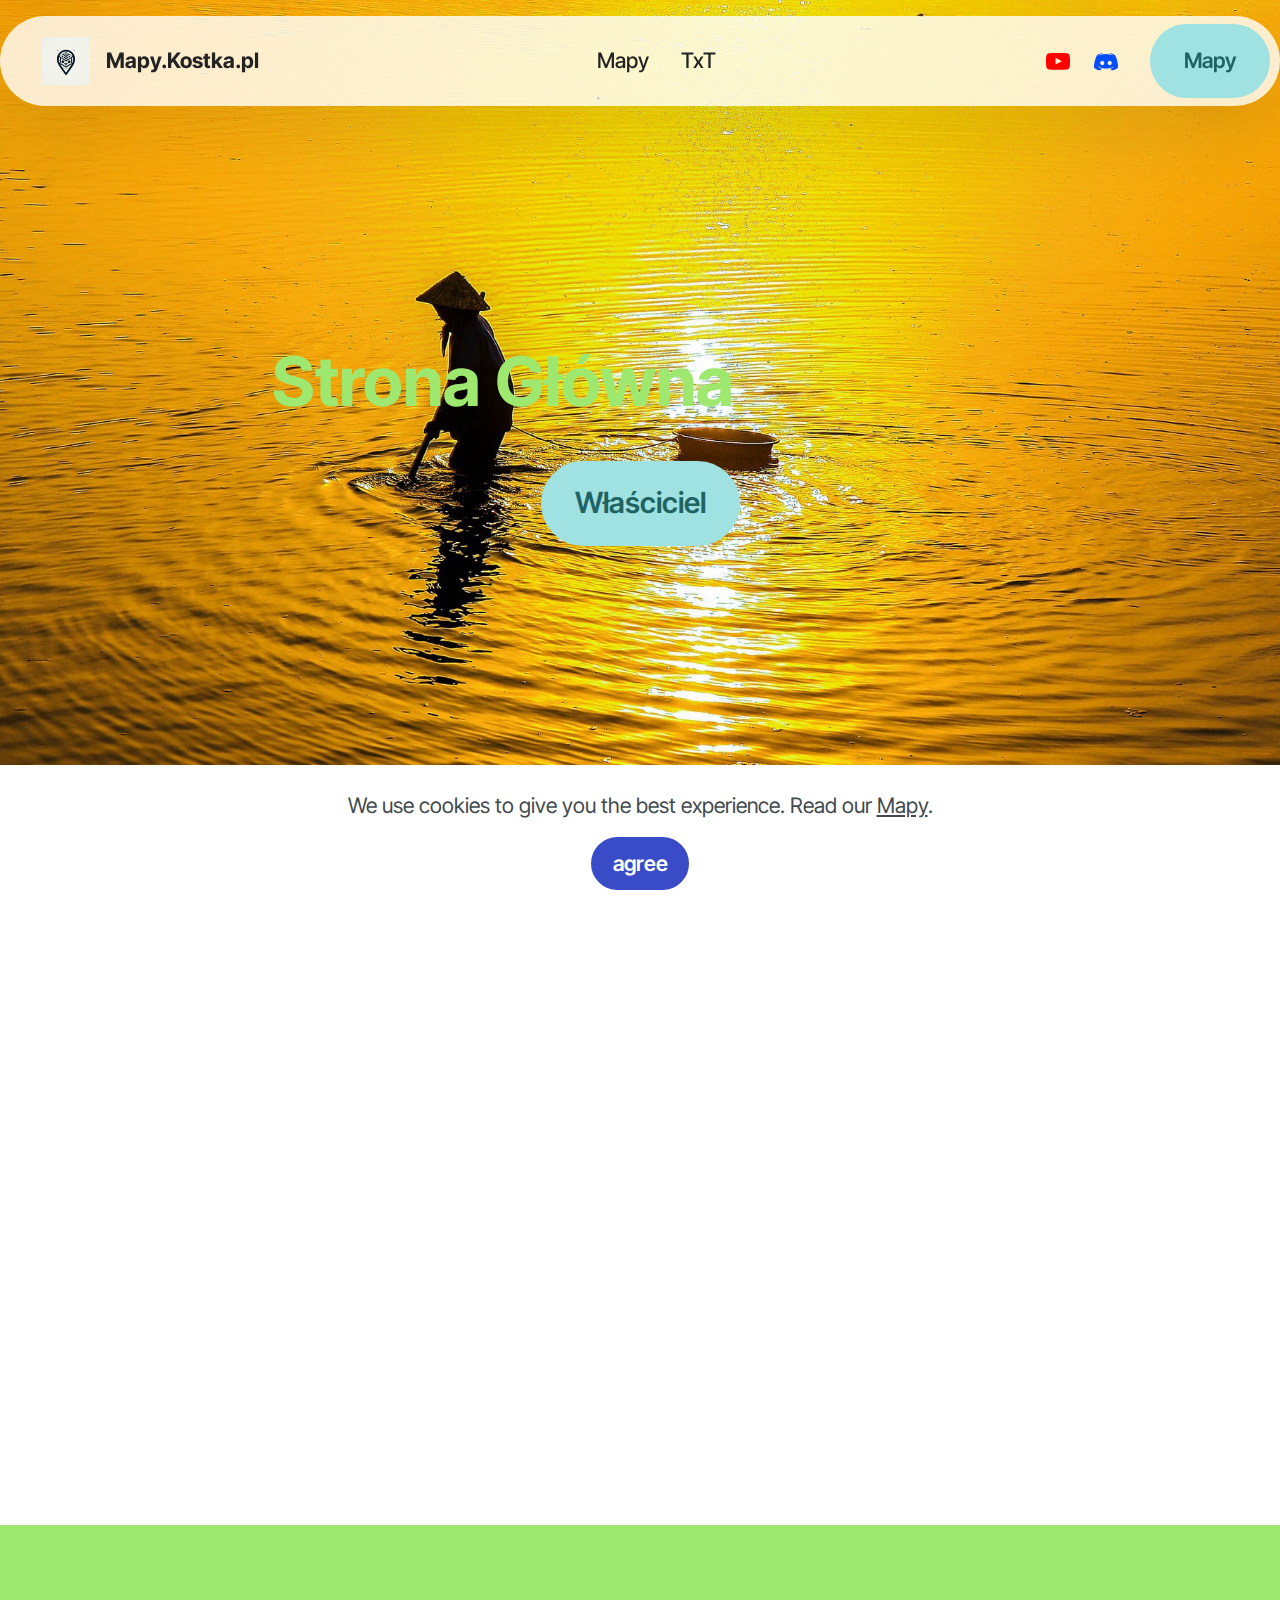
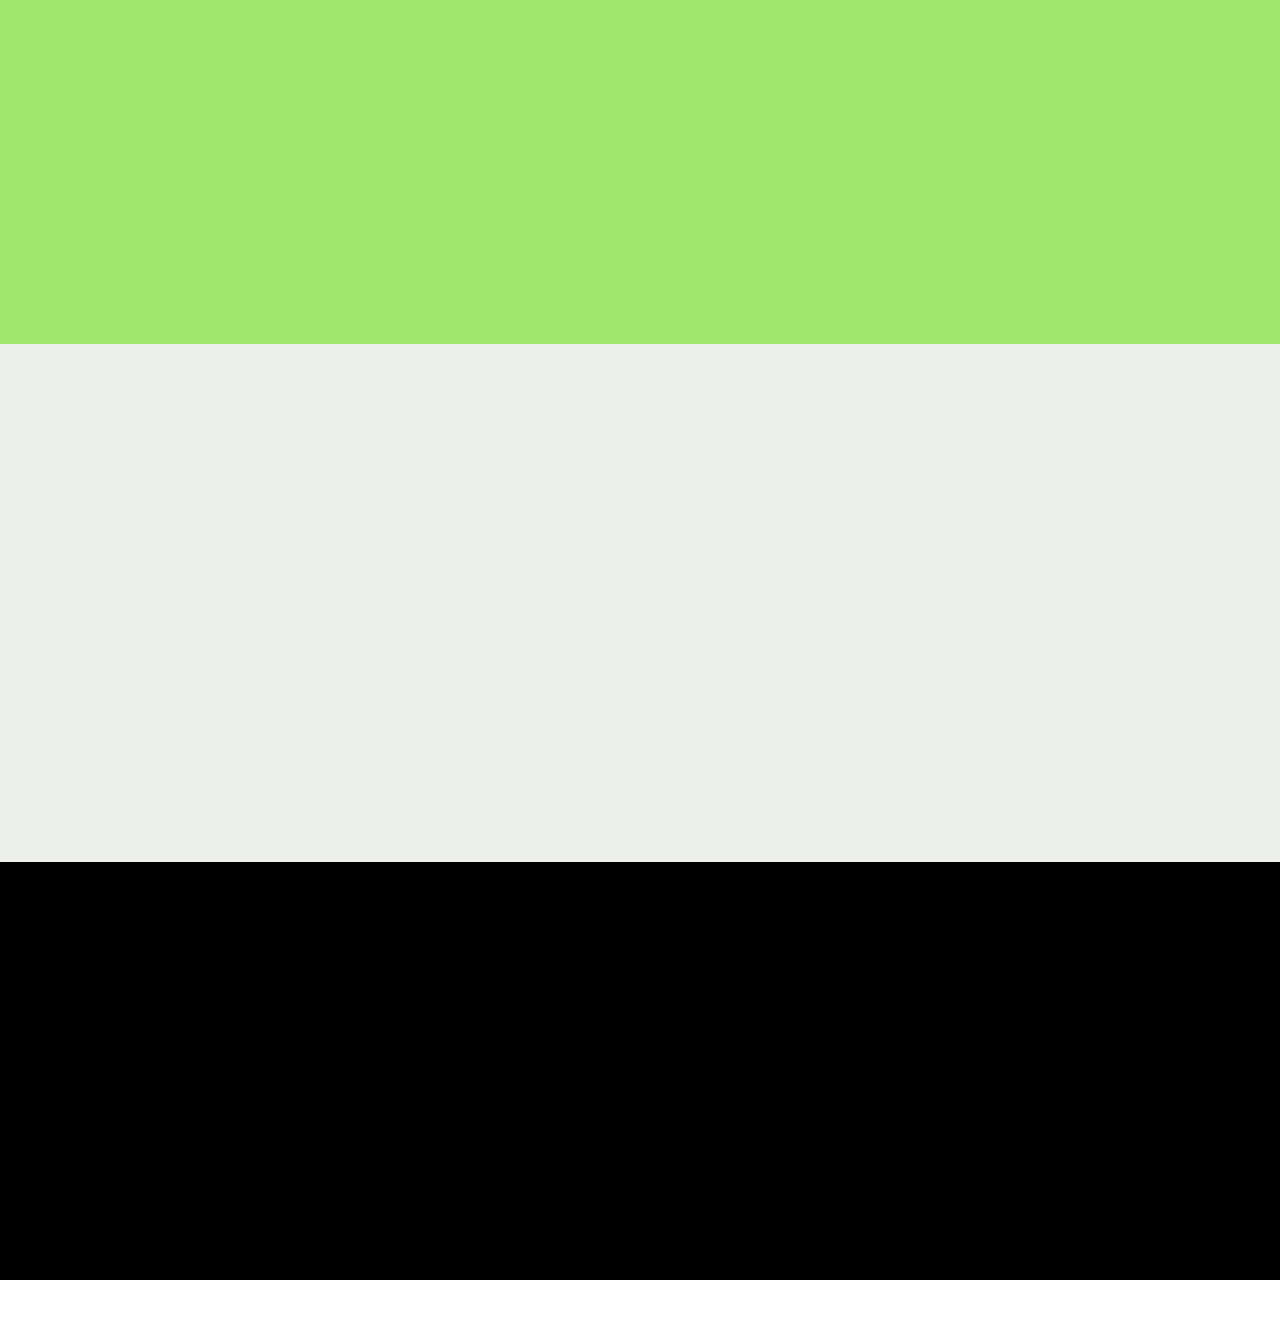
<file: index.html>
<!DOCTYPE html>
<html  >
<head>
  <!-- Site made with Mobirise Website Builder v5.9.18, https://mobirise.com -->
  <meta charset="UTF-8">
  <meta http-equiv="X-UA-Compatible" content="IE=edge">
  <meta name="generator" content="Mobirise v5.9.18, mobirise.com">
  <meta name="viewport" content="width=device-width, initial-scale=1, minimum-scale=1">
  <link rel="shortcut icon" href="assets/images/oig4-96x96.jpg" type="image/x-icon">
  <meta name="description" content="To jest strona głuwna">
  
  
  <title>Mapy.Kostka.pl</title>
  <link rel="stylesheet" href="assets/web/assets/mobirise-icons2/mobirise2.css">
  <link rel="stylesheet" href="assets/bootstrap/css/bootstrap.min.css">
  <link rel="stylesheet" href="assets/bootstrap/css/bootstrap-grid.min.css">
  <link rel="stylesheet" href="assets/bootstrap/css/bootstrap-reboot.min.css">
  <link rel="stylesheet" href="assets/animatecss/animate.css">
  <link rel="stylesheet" href="assets/dropdown/css/style.css">
  <link rel="stylesheet" href="assets/socicon/css/styles.css">
  <link rel="stylesheet" href="assets/theme/css/style.css">
  <link rel="preload" href="https://fonts.googleapis.com/css?family=Inter+Tight:100,200,300,400,500,600,700,800,900,100i,200i,300i,400i,500i,600i,700i,800i,900i&display=swap" as="style" onload="this.onload=null;this.rel='stylesheet'">
  <noscript><link rel="stylesheet" href="https://fonts.googleapis.com/css?family=Inter+Tight:100,200,300,400,500,600,700,800,900,100i,200i,300i,400i,500i,600i,700i,800i,900i&display=swap"></noscript>
  <link rel="preload" as="style" href="assets/mobirise/css/mbr-additional.css?v=loYa7w"><link rel="stylesheet" href="assets/mobirise/css/mbr-additional.css?v=loYa7w" type="text/css">

  
  
  
</head>
<body>
  
  <section data-bs-version="5.1" class="menu menu2 cid-uaMhr2YzRM" once="menu" id="menu02-1l">
	

	<nav class="navbar navbar-dropdown navbar-fixed-top navbar-expand-lg">
		<div class="container">
			<div class="navbar-brand">
				<span class="navbar-logo">
					<a href="index.html">
						<img src="assets/images/oig4-96x96.jpg" alt="Mobirise Website Builder" style="height: 3rem;">
					</a>
				</span>
				<span class="navbar-caption-wrap"><a class="navbar-caption text-black text-primary display-4" href="index.html">Mapy.Kostka.pl</a></span>
			</div>
			<button class="navbar-toggler" type="button" data-toggle="collapse" data-bs-toggle="collapse" data-target="#navbarSupportedContent" data-bs-target="#navbarSupportedContent" aria-controls="navbarNavAltMarkup" aria-expanded="false" aria-label="Toggle navigation">
				<div class="hamburger">
					<span></span>
					<span></span>
					<span></span>
					<span></span>
				</div>
			</button>
			<div class="collapse navbar-collapse" id="navbarSupportedContent">
				<ul class="navbar-nav nav-dropdown" data-app-modern-menu="true"><li class="nav-item">
						<a class="nav-link link text-black text-primary display-4" href="Mapy.html#header17-22">Mapy</a>
					</li><li class="nav-item"><a class="nav-link link text-black text-primary display-4" href="TxT.html#header18-26">TxT</a></li></ul>
				<div class="icons-menu">
					<a class="iconfont-wrapper" href="https://www.youtube.com/@kostek2233">
						<span class="p-2 mbr-iconfont socicon-youtube socicon" style="color: rgb(255, 0, 0); fill: rgb(255, 0, 0);"></span>
					</a>
					<a class="iconfont-wrapper" href="https://discord.com/invite/vdnYAJhyhV">
						<span class="p-2 mbr-iconfont socicon-discord socicon" style="color: rgb(0, 77, 255); fill: rgb(0, 77, 255);"></span>
					</a>
					
					
				</div>
				<div class="navbar-buttons mbr-section-btn"><a class="btn btn-warning display-4" href="Mapy.html#top">Mapy</a></div>
			</div>
		</div>
	</nav>
</section>

<section data-bs-version="5.1" class="header09 startm5 cid-uaMhmuGZyg mbr-fullscreen" id="header09-1j">	
    
	
	
	<div class="container-fluid">
		<div class="row">
			<div class="content-wrap col-12 col-md-8">
				<h1 class="mbr-section-title mbr-fonts-style mbr-white mb-4 display-1"><strong>Strona Główna</strong></h1>
				
				<p class="mbr-fonts-style mbr-text mbr-white mb-4 display-7"></p>
				<div class="mbr-section-btn"><a class="btn btn-warning display-5" href="index.html#features016-1m">Właściciel<br></a></div>
			</div>
		</div>
	</div>
</section>

<section data-bs-version="5.1" class="features16 cid-uaMjjFGIMf" id="features016-1m">  
  
  
  
  <div class="container">
    <div class="row justify-content-center mb-5">
      <div class="col-12 content-head">
        <h4 class="mbr-section-title mbr-fonts-style align-center mb-0 display-2"><strong>Właściciel</strong></h4>
        
      </div>
    </div>
    <div class="row justify-content-center">
      <div class="item features-without-image col-12 col-lg-4">
        <div class="item-wrapper">
          <div class="card-box">
            <div class="img-box">
              <div class="image-wrapper mb-3">
                <img src="assets/images/oig4-160x160.jpg" alt="Mobirise Website Builder">
              </div>
            </div>
            <h4 class="card-title mbr-fonts-style mb-0 display-5"><strong>Kostek11231</strong></h4>
            <h5 class="card-text mbr-fonts-style mt-3 display-7"></h5>
            <div class="link-wrap">
              
            </div>
          </div>
        </div>
      </div>
      
      
    </div>
  </div>
</section>

<section data-bs-version="5.1" class="article12 cid-uaMkQ7LC8E" id="article12-1o">    
    
    <div class="container">
        <div class="row justify-content-center">
            <div class="col-md-12 col-lg-10">
                <h3 class="mbr-section-title mbr-fonts-style mb-4 mt-0 display-2"><strong>O mnie</strong></h3>
                
                <p class="mbr-text mbr-fonts-style display-7">Siemka Witam was na mojej stronie lubie budować mapy i się znam na komendach ale nie na wszystkich i to tyle</p>
            </div>
        </div>
    </div>
</section>

<section data-bs-version="5.1" class="contacts01 cid-uaMsY0IkeB" id="contacts01-1t">
    

    
    
    <div class="container">
        <div class="row justify-content-center">
            <div class="col-12 content-head">
                <div class="mbr-section-head mb-5">
                    <h3 class="mbr-section-title mbr-fonts-style align-center mb-0 display-2"><strong>Moje Konto Email</strong></h3>
                    
                </div>
            </div>
        </div>
        <div class="row">
            
            <div class="item features-without-image col-12 col-md-6 active">
                <div class="item-wrapper">
                    <div class="text-wrapper">
                        <h6 class="card-title mbr-fonts-style mb-3 display-5">
                            <strong>Email</strong>
                        </h6>
                        <p class="mbr-text mbr-fonts-style display-7">kosteklp62@gmail.com</p>
                    </div>
                </div>
            </div>
            
            
        </div>
    </div>
</section>

<section data-bs-version="5.1" class="social06 cid-uaMr6rcOEb" id="social06-1s">
	

	
	
	<div class="container">
		<div class="row justify-content-center">
			<div class="col-12 content-head">
				<div class="mb-5">
					<h5 class="mbr-section-title mbr-fonts-style align-center mb-0 display-2"><strong>Linki</strong></h5>
					
				</div>
			</div>
		</div>
		<div class="row">
			

			
			<div class="item features-without-image col-12 col-md-6 col-lg-6 active">
				<div class="item-wrapper">
					<a href="https://www.youtube.com/@kostek2233"><span class="mbr-iconfont m-auto socicon-youtube socicon" style="color: rgb(255, 0, 0); fill: rgb(255, 0, 0);"></span></a>
					<div class="card-box">
						<h4 class="card-title mbr-fonts-style mb-1 display-5">
							<strong>YouTube</strong>
						</h4>
						<h5 class="card-text mbr-fonts-style display-7">Kliknij w logo YT</h5>
					</div>
				</div>
			</div><div class="item features-without-image col-12 col-md-6 col-lg-6">
				<div class="item-wrapper">
					<a href="https://discord.com/invite/vdnYAJhyhV"><span class="mbr-iconfont m-auto socicon-discord socicon" style="color: rgb(22, 79, 211); fill: rgb(22, 79, 211);"></span></a>
					<div class="card-box">
						<h4 class="card-title mbr-fonts-style mb-1 display-5"><strong>Discord</strong></h4>
						<h5 class="card-text mbr-fonts-style display-7">Kliknij w logo Dc</h5>
					</div>
				</div>
			</div>
			
		</div>
	</div>
</section><section class="display-7" style="padding: 0;align-items: center;justify-content: center;flex-wrap: wrap;    align-content: center;display: flex;position: relative;height: 4rem;"><a href="https://mobiri.se/3199072" style="flex: 1 1;height: 4rem;position: absolute;width: 100%;z-index: 1;"><img alt="" style="height: 4rem;" src="[data-uri]"></a><p style="margin: 0;text-align: center;" class="display-7">&#8204;</p><a style="z-index:1" href="https://mobirise.com">Mobirise.com </a></section><script src="assets/bootstrap/js/bootstrap.bundle.min.js"></script>  <script src="assets/web/assets/cookies-alert-plugin/cookies-alert-core.js"></script>  <script src="assets/web/assets/cookies-alert-plugin/cookies-alert-script.js"></script>  <script src="assets/smoothscroll/smooth-scroll.js"></script>  <script src="assets/ytplayer/index.js"></script>  <script src="assets/dropdown/js/navbar-dropdown.js"></script>  <script src="assets/theme/js/script.js"></script>  
  
  
<input name="cookieData" type="hidden" data-cookie-cookiesAlertType='false' data-cookie-customDialogSelector='null' data-cookie-colorText='#424a4d' data-cookie-colorBg='rgb(255, 255, 255)' data-cookie-opacityOverlay='0' data-cookie-bgOpacity='100' data-cookie-textButton='agree' data-cookie-rejectText='REJECT' data-cookie-colorButton='#3a4bc8' data-cookie-rejectColor='#ffffff' data-cookie-colorLink='#424a4d' data-cookie-underlineLink='true' data-cookie-text="We use cookies to give you the best experience. Read our <a href='Mapy.html'>Mapy</a>.">
    <input name="animation" type="hidden">
  </body>
</html>
</file>
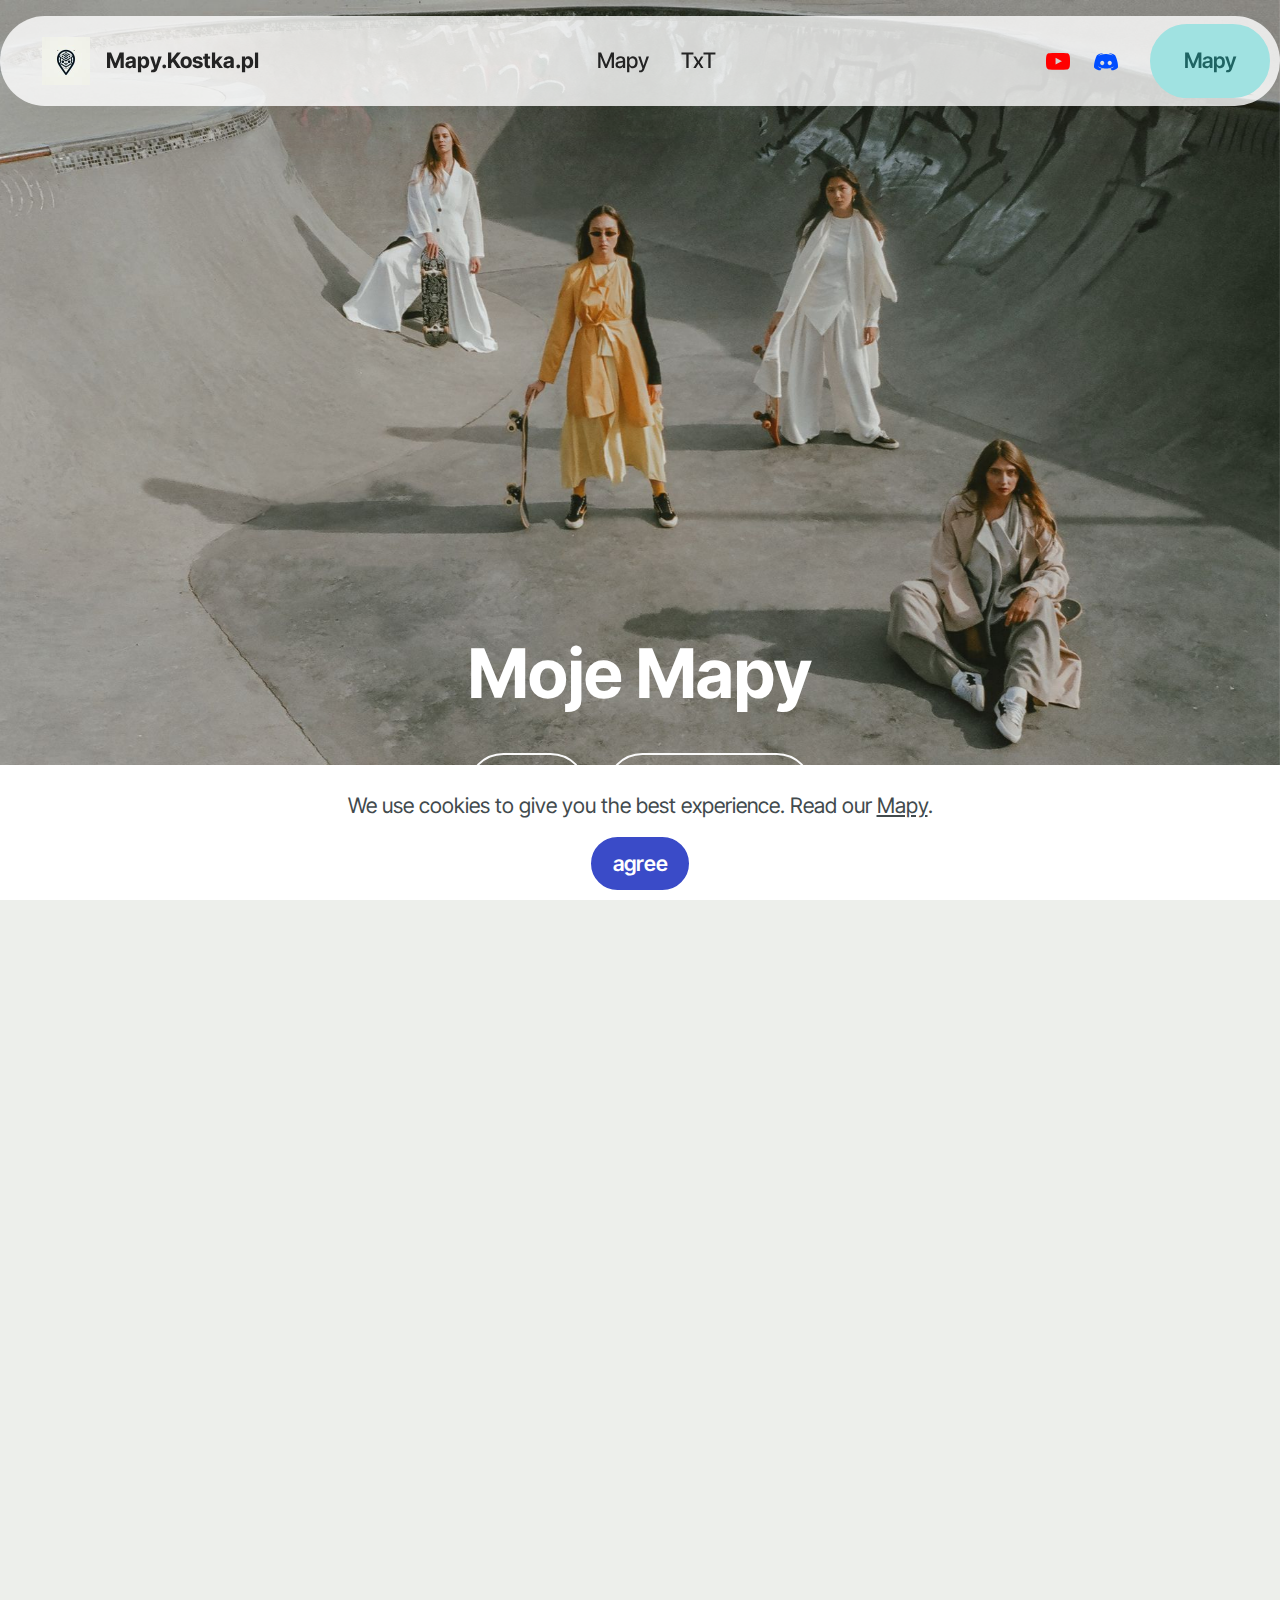
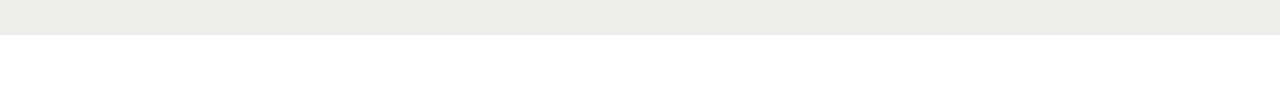
<file: Mapy.html>
<!DOCTYPE html>
<html  >
<head>
  <!-- Site made with Mobirise Website Builder v5.9.18, https://mobirise.com -->
  <meta charset="UTF-8">
  <meta http-equiv="X-UA-Compatible" content="IE=edge">
  <meta name="generator" content="Mobirise v5.9.18, mobirise.com">
  <meta name="viewport" content="width=device-width, initial-scale=1, minimum-scale=1">
  <link rel="shortcut icon" href="assets/images/oig4-96x96.jpg" type="image/x-icon">
  <meta name="description" content="">
  
  
  <title>Mapy</title>
  <link rel="stylesheet" href="assets/web/assets/mobirise-icons2/mobirise2.css">
  <link rel="stylesheet" href="assets/bootstrap/css/bootstrap.min.css">
  <link rel="stylesheet" href="assets/bootstrap/css/bootstrap-grid.min.css">
  <link rel="stylesheet" href="assets/bootstrap/css/bootstrap-reboot.min.css">
  <link rel="stylesheet" href="assets/parallax/jarallax.css">
  <link rel="stylesheet" href="assets/animatecss/animate.css">
  <link rel="stylesheet" href="assets/dropdown/css/style.css">
  <link rel="stylesheet" href="assets/socicon/css/styles.css">
  <link rel="stylesheet" href="assets/theme/css/style.css">
  <link rel="preload" href="https://fonts.googleapis.com/css?family=Inter+Tight:100,200,300,400,500,600,700,800,900,100i,200i,300i,400i,500i,600i,700i,800i,900i&display=swap" as="style" onload="this.onload=null;this.rel='stylesheet'">
  <noscript><link rel="stylesheet" href="https://fonts.googleapis.com/css?family=Inter+Tight:100,200,300,400,500,600,700,800,900,100i,200i,300i,400i,500i,600i,700i,800i,900i&display=swap"></noscript>
  <link rel="preload" as="style" href="assets/mobirise/css/mbr-additional.css?v=HUWPUJ"><link rel="stylesheet" href="assets/mobirise/css/mbr-additional.css?v=HUWPUJ" type="text/css">

  
  
  
</head>
<body>
  
  <section data-bs-version="5.1" class="menu menu2 cid-uaMhr2YzRM" once="menu" id="menu02-21">
	

	<nav class="navbar navbar-dropdown navbar-fixed-top navbar-expand-lg">
		<div class="container">
			<div class="navbar-brand">
				<span class="navbar-logo">
					<a href="index.html">
						<img src="assets/images/oig4-96x96.jpg" alt="Mobirise Website Builder" style="height: 3rem;">
					</a>
				</span>
				<span class="navbar-caption-wrap"><a class="navbar-caption text-black text-primary display-4" href="index.html">Mapy.Kostka.pl</a></span>
			</div>
			<button class="navbar-toggler" type="button" data-toggle="collapse" data-bs-toggle="collapse" data-target="#navbarSupportedContent" data-bs-target="#navbarSupportedContent" aria-controls="navbarNavAltMarkup" aria-expanded="false" aria-label="Toggle navigation">
				<div class="hamburger">
					<span></span>
					<span></span>
					<span></span>
					<span></span>
				</div>
			</button>
			<div class="collapse navbar-collapse" id="navbarSupportedContent">
				<ul class="navbar-nav nav-dropdown" data-app-modern-menu="true"><li class="nav-item">
						<a class="nav-link link text-black text-primary display-4" href="Mapy.html#header17-22">Mapy</a>
					</li><li class="nav-item"><a class="nav-link link text-black text-primary display-4" href="TxT.html#header18-26">TxT</a></li></ul>
				<div class="icons-menu">
					<a class="iconfont-wrapper" href="https://www.youtube.com/@kostek2233">
						<span class="p-2 mbr-iconfont socicon-youtube socicon" style="color: rgb(255, 0, 0); fill: rgb(255, 0, 0);"></span>
					</a>
					<a class="iconfont-wrapper" href="https://discord.com/invite/vdnYAJhyhV">
						<span class="p-2 mbr-iconfont socicon-discord socicon" style="color: rgb(0, 77, 255); fill: rgb(0, 77, 255);"></span>
					</a>
					
					
				</div>
				<div class="navbar-buttons mbr-section-btn"><a class="btn btn-warning display-4" href="Mapy.html#top">Mapy</a></div>
			</div>
		</div>
	</nav>
</section>

<section data-bs-version="5.1" class="header16 cid-uaNcP5FMot mbr-fullscreen mbr-parallax-background" id="header17-22">
  
  
  <div class="container-fluid">
    <div class="row">
      <div class="content-wrap col-12 col-md-12">
        <h1 class="mbr-section-title mbr-fonts-style mbr-white mb-4 display-1">
          <strong><br>Moje Mapy</strong></h1>
        
        <p class="mbr-fonts-style mbr-text mbr-white mb-4 display-7"></p>
        <div class="mbr-section-btn"><a class="btn btn-white-outline display-7" href="Mapy.html#people01-23">Mapy</a> <a class="btn btn-white-outline display-7" href="index.html#header09-1j">Strona Główna</a></div>
      </div>
    </div>
  </div>
</section>

<section data-bs-version="5.1" class="people01 cid-uaNdfT70S3" id="people01-23">
  

  

  <div class="container">
    <div class="row">
      <div class="col-lg-5 mb-5">
        <h3 class="mbr-section-maintitle mbr-fonts-style mb-4 display-2">
          <strong>Open roles</strong>
        </h3>
        <p class="mbr-section-maintext mbr-fonts-style mb-4 display-7">Na discord możesz wysłać propozycje na mapę</p>

        <div class="mbr-section-btn btn-move"><a class="btn btn-primary display-7" href="index.html#header09-1j">Strona Główna<strong></strong></a></div>
      </div>

      <div class="col-lg-7">
        <div class="item features-without-image">
          <div class="item-wrapper">
            <div class="row align-items-center">
              <div class="col-md-7">
                <div class="align-left">
                  <h3 class="mbr-section-title mbr-fonts-style mb-2 display-5"><strong>Mapa 1</strong></h3>
                  <h4 class="mbr-section-subtitle mbr-fonts-style mb-3 display-7">Ta mapa jest na wersji 1.20.4 na kilka poziomów jak chcesz się zagrać to kliknij Pobierz.</h4>
                  <p class="mbr-section-text mbr-fonts-style mb-0 display-7"><br>
                  </p>
                </div>
              </div>

              <div class="col-md-5">
                <div class="mbr-section-btn align-right"><a class="btn btn-black display-7" href="https://www.mediafire.com/file/ab8239ybdq8v5jn/Mapa_od_Kostek11231_4_mapa.zip/file">Pobierz<strong></strong></a></div>
              </div>
            </div>
          </div>
        </div>
        <div class="item features-without-image">
          <div class="item-wrapper">
            <div class="row align-items-center">
              <div class="col-md-7">
                <div class="align-left">
                  <h3 class="mbr-section-title mbr-fonts-style mb-2 display-5">
                    <strong>Mapa 2</strong></h3>
                  <h4 class="mbr-section-subtitle mbr-fonts-style mb-3 display-7">Ta mapa jest na wersji 1.20.4 na kilka poziomów jak chcesz się zagrać to kliknij Pobierz.</h4>
                  <p class="mbr-section-text mbr-fonts-style mb-0 display-7"><br>
                  </p>
                </div>
              </div>

              <div class="col-md-5">
                <div class="mbr-section-btn align-right"><a class="btn btn-black display-7" href="https://www.mediafire.com/file/y6i81ycen3740g2/Mapa_od_Kostek11231_5_mapa.zip/file">Pobiesz<br><strong></strong></a></div>
              </div>
            </div>
          </div>
        </div>
        
      </div>
    </div>
  </div>
</section><section class="display-7" style="padding: 0;align-items: center;justify-content: center;flex-wrap: wrap;    align-content: center;display: flex;position: relative;height: 4rem;"><a href="https://mobiri.se/3199072" style="flex: 1 1;height: 4rem;position: absolute;width: 100%;z-index: 1;"><img alt="" style="height: 4rem;" src="[data-uri]"></a><p style="margin: 0;text-align: center;" class="display-7">&#8204;</p><a style="z-index:1" href="https://mobirise.com/offline-website-builder.html">Offline Website Builder</a></section><script src="assets/bootstrap/js/bootstrap.bundle.min.js"></script>  <script src="assets/parallax/jarallax.js"></script>  <script src="assets/web/assets/cookies-alert-plugin/cookies-alert-core.js"></script>  <script src="assets/web/assets/cookies-alert-plugin/cookies-alert-script.js"></script>  <script src="assets/smoothscroll/smooth-scroll.js"></script>  <script src="assets/ytplayer/index.js"></script>  <script src="assets/dropdown/js/navbar-dropdown.js"></script>  <script src="assets/theme/js/script.js"></script>  
  
  
<input name="cookieData" type="hidden" data-cookie-cookiesAlertType='false' data-cookie-customDialogSelector='null' data-cookie-colorText='#424a4d' data-cookie-colorBg='rgb(255, 255, 255)' data-cookie-opacityOverlay='0' data-cookie-bgOpacity='100' data-cookie-textButton='agree' data-cookie-rejectText='REJECT' data-cookie-colorButton='#3a4bc8' data-cookie-rejectColor='#ffffff' data-cookie-colorLink='#424a4d' data-cookie-underlineLink='true' data-cookie-text="We use cookies to give you the best experience. Read our <a href='Mapy.html'>Mapy</a>.">
    <input name="animation" type="hidden">
  </body>
</html>
</file>
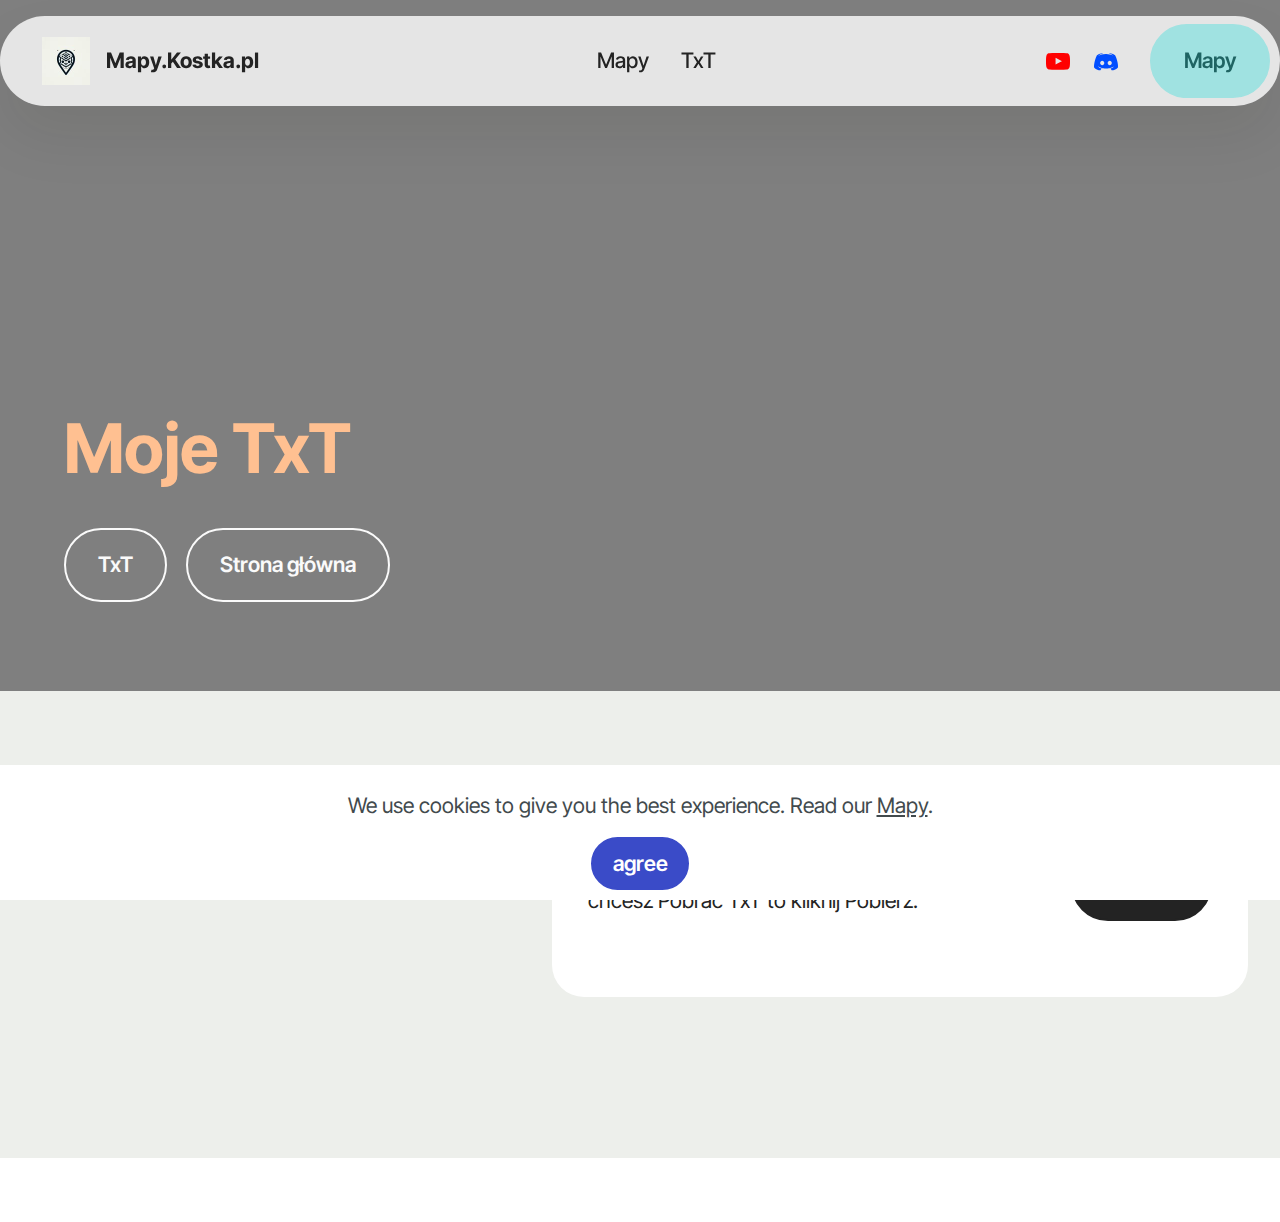
<file: TxT.html>
<!DOCTYPE html>
<html  >
<head>
  <!-- Site made with Mobirise Website Builder v5.9.18, https://mobirise.com -->
  <meta charset="UTF-8">
  <meta http-equiv="X-UA-Compatible" content="IE=edge">
  <meta name="generator" content="Mobirise v5.9.18, mobirise.com">
  <meta name="viewport" content="width=device-width, initial-scale=1, minimum-scale=1">
  <link rel="shortcut icon" href="assets/images/oig4-96x96.jpg" type="image/x-icon">
  <meta name="description" content="">
  
  
  <title>TxT</title>
  <link rel="stylesheet" href="assets/web/assets/mobirise-icons2/mobirise2.css">
  <link rel="stylesheet" href="assets/bootstrap/css/bootstrap.min.css">
  <link rel="stylesheet" href="assets/bootstrap/css/bootstrap-grid.min.css">
  <link rel="stylesheet" href="assets/bootstrap/css/bootstrap-reboot.min.css">
  <link rel="stylesheet" href="assets/animatecss/animate.css">
  <link rel="stylesheet" href="assets/dropdown/css/style.css">
  <link rel="stylesheet" href="assets/socicon/css/styles.css">
  <link rel="stylesheet" href="assets/theme/css/style.css">
  <link rel="preload" href="https://fonts.googleapis.com/css?family=Inter+Tight:100,200,300,400,500,600,700,800,900,100i,200i,300i,400i,500i,600i,700i,800i,900i&display=swap" as="style" onload="this.onload=null;this.rel='stylesheet'">
  <noscript><link rel="stylesheet" href="https://fonts.googleapis.com/css?family=Inter+Tight:100,200,300,400,500,600,700,800,900,100i,200i,300i,400i,500i,600i,700i,800i,900i&display=swap"></noscript>
  <link rel="preload" as="style" href="assets/mobirise/css/mbr-additional.css?v=YWBQ3s"><link rel="stylesheet" href="assets/mobirise/css/mbr-additional.css?v=YWBQ3s" type="text/css">

  
  
  
</head>
<body>
  
  <section data-bs-version="5.1" class="menu menu2 cid-uaMhr2YzRM" once="menu" id="menu02-25">
	

	<nav class="navbar navbar-dropdown navbar-fixed-top navbar-expand-lg">
		<div class="container">
			<div class="navbar-brand">
				<span class="navbar-logo">
					<a href="index.html">
						<img src="assets/images/oig4-96x96.jpg" alt="Mobirise Website Builder" style="height: 3rem;">
					</a>
				</span>
				<span class="navbar-caption-wrap"><a class="navbar-caption text-black text-primary display-4" href="index.html">Mapy.Kostka.pl</a></span>
			</div>
			<button class="navbar-toggler" type="button" data-toggle="collapse" data-bs-toggle="collapse" data-target="#navbarSupportedContent" data-bs-target="#navbarSupportedContent" aria-controls="navbarNavAltMarkup" aria-expanded="false" aria-label="Toggle navigation">
				<div class="hamburger">
					<span></span>
					<span></span>
					<span></span>
					<span></span>
				</div>
			</button>
			<div class="collapse navbar-collapse" id="navbarSupportedContent">
				<ul class="navbar-nav nav-dropdown" data-app-modern-menu="true"><li class="nav-item">
						<a class="nav-link link text-black text-primary display-4" href="Mapy.html#header17-22">Mapy</a>
					</li><li class="nav-item"><a class="nav-link link text-black text-primary display-4" href="TxT.html#header18-26">TxT</a></li></ul>
				<div class="icons-menu">
					<a class="iconfont-wrapper" href="https://www.youtube.com/@kostek2233">
						<span class="p-2 mbr-iconfont socicon-youtube socicon" style="color: rgb(255, 0, 0); fill: rgb(255, 0, 0);"></span>
					</a>
					<a class="iconfont-wrapper" href="https://discord.com/invite/vdnYAJhyhV">
						<span class="p-2 mbr-iconfont socicon-discord socicon" style="color: rgb(0, 77, 255); fill: rgb(0, 77, 255);"></span>
					</a>
					
					
				</div>
				<div class="navbar-buttons mbr-section-btn"><a class="btn btn-warning display-4" href="Mapy.html#top">Mapy</a></div>
			</div>
		</div>
	</nav>
</section>

<section data-bs-version="5.1" class="header18 cid-uaNe3FghDI" data-bg-video="https://www.youtube.com/watch?v=2Gg6Seob5Mg" id="header18-26">
  

  <div class="mbr-overlay" style="opacity: 0.5; background-color: rgb(0, 0, 0);"></div>
  <div class="container-fluid">
    <div class="row">
      <div class="content-wrap col-12 col-md-12">
        <h1 class="mbr-section-title mbr-fonts-style mbr-white mb-4 display-1">
          <strong><br>Moje TxT</strong></h1>
        
        <p class="mbr-fonts-style mbr-text mbr-white mb-4 display-7"></p>
        <div class="mbr-section-btn"><a class="btn btn-white-outline display-7" href="TxT.html#people01-27">TxT</a> <a class="btn btn-white-outline display-7" href="index.html#header09-1j">Strona główna</a></div>
      </div>
    </div>
  </div>
</section>

<section data-bs-version="5.1" class="people01 cid-uaNe6xAMAP" id="people01-27">
  

  

  <div class="container">
    <div class="row">
      <div class="col-lg-5 mb-5">
        <h3 class="mbr-section-maintitle mbr-fonts-style mb-4 display-2"><strong>Moje TxT</strong></h3>
        <p class="mbr-section-maintext mbr-fonts-style mb-4 display-7">Na discorda możesz wysłać propozycje na TxT</p>

        <div class="mbr-section-btn btn-move"><a class="btn btn-primary display-7" href="index.html#header09-1j">Główna strona<strong></strong></a></div>
      </div>

      <div class="col-lg-7">
        <div class="item features-without-image">
          <div class="item-wrapper">
            <div class="row align-items-center">
              <div class="col-md-7">
                <div class="align-left">
                  <h3 class="mbr-section-title mbr-fonts-style mb-2 display-5"><strong>TxT na totem</strong></h3>
                  <h4 class="mbr-section-subtitle mbr-fonts-style mb-3 display-7">Ten TxT jest na wersji 1.20.4 jak chcesz Pobrać TxT to kliknij Pobierz.</h4>
                  <p class="mbr-section-text mbr-fonts-style mb-0 display-7"><br>
                  </p>
                </div>
              </div>

              <div class="col-md-5">
                <div class="mbr-section-btn align-right"><a class="btn btn-black display-7" href="https://www.mediafire.com/file/y6i81ycen3740g2/Mapa_od_Kostek11231_5_mapa.zip/file">Pobierz<strong></strong></a></div>
              </div>
            </div>
          </div>
        </div>
        
        
      </div>
    </div>
  </div>
</section><section class="display-7" style="padding: 0;align-items: center;justify-content: center;flex-wrap: wrap;    align-content: center;display: flex;position: relative;height: 4rem;"><a href="https://mobiri.se/3199072" style="flex: 1 1;height: 4rem;position: absolute;width: 100%;z-index: 1;"><img alt="" style="height: 4rem;" src="[data-uri]"></a><p style="margin: 0;text-align: center;" class="display-7">&#8204;</p><a style="z-index:1" href="https://mobirise.com/builder/no-code-website-builder.html">No Code Website Builder</a></section><script src="assets/bootstrap/js/bootstrap.bundle.min.js"></script>  <script src="assets/web/assets/cookies-alert-plugin/cookies-alert-core.js"></script>  <script src="assets/web/assets/cookies-alert-plugin/cookies-alert-script.js"></script>  <script src="assets/smoothscroll/smooth-scroll.js"></script>  <script src="assets/ytplayer/index.js"></script>  <script src="assets/dropdown/js/navbar-dropdown.js"></script>  <script src="assets/vimeoplayer/player.js"></script>  <script src="assets/theme/js/script.js"></script>  
  
  
<input name="cookieData" type="hidden" data-cookie-cookiesAlertType='false' data-cookie-customDialogSelector='null' data-cookie-colorText='#424a4d' data-cookie-colorBg='rgb(255, 255, 255)' data-cookie-opacityOverlay='0' data-cookie-bgOpacity='100' data-cookie-textButton='agree' data-cookie-rejectText='REJECT' data-cookie-colorButton='#3a4bc8' data-cookie-rejectColor='#ffffff' data-cookie-colorLink='#424a4d' data-cookie-underlineLink='true' data-cookie-text="We use cookies to give you the best experience. Read our <a href='Mapy.html'>Mapy</a>.">
    <input name="animation" type="hidden">
  </body>
</html>
</file>
<file: assets/web/assets/mobirise-icons2/mobirise2.css>
@font-face {
  font-family: 'Moririse2';
  font-display: swap;
  src:  url('mobirise2.eot?f2bix4');
  src:  url('mobirise2.eot?f2bix4#iefix') format('embedded-opentype'),
    url('mobirise2.ttf?f2bix4') format('truetype'),
    url('mobirise2.woff?f2bix4') format('woff'),
    url('mobirise2.svg?f2bix4#mobirise2') format('svg');
  font-weight: normal;
  font-style: normal;
}

[class^="mobi-"], [class*=" mobi-"] {
  /* use !important to prevent issues with browser extensions that change fonts */
  font-family: 'Moririse2' !important;
  speak: none;
  font-style: normal;
  font-weight: normal;
  font-variant: normal;
  text-transform: none;
  line-height: 1;

  /* Better Font Rendering =========== */
  -webkit-font-smoothing: antialiased;
  -moz-osx-font-smoothing: grayscale;
}

.mobi-mbri-add-submenu:before {
  content: "\e900";
}
.mobi-mbri-alert:before {
  content: "\e901";
}
.mobi-mbri-align-center:before {
  content: "\e902";
}
.mobi-mbri-align-justify:before {
  content: "\e903";
}
.mobi-mbri-align-left:before {
  content: "\e904";
}
.mobi-mbri-align-right:before {
  content: "\e905";
}
.mobi-mbri-android:before {
  content: "\e906";
}
.mobi-mbri-apple:before {
  content: "\e907";
}
.mobi-mbri-arrow-down:before {
  content: "\e908";
}
.mobi-mbri-arrow-next:before {
  content: "\e909";
}
.mobi-mbri-arrow-prev:before {
  content: "\e90a";
}
.mobi-mbri-arrow-up:before {
  content: "\e90b";
}
.mobi-mbri-bold:before {
  content: "\e90c";
}
.mobi-mbri-bookmark:before {
  content: "\e90d";
}
.mobi-mbri-bootstrap:before {
  content: "\e90e";
}
.mobi-mbri-briefcase:before {
  content: "\e90f";
}
.mobi-mbri-browse:before {
  content: "\e910";
}
.mobi-mbri-bulleted-list:before {
  content: "\e911";
}
.mobi-mbri-calendar:before {
  content: "\e912";
}
.mobi-mbri-camera:before {
  content: "\e913";
}
.mobi-mbri-cart-add:before {
  content: "\e914";
}
.mobi-mbri-cart-full:before {
  content: "\e915";
}
.mobi-mbri-cash:before {
  content: "\e916";
}
.mobi-mbri-change-style:before {
  content: "\e917";
}
.mobi-mbri-chat:before {
  content: "\e918";
}
.mobi-mbri-clock:before {
  content: "\e919";
}
.mobi-mbri-close:before {
  content: "\e91a";
}
.mobi-mbri-cloud:before {
  content: "\e91b";
}
.mobi-mbri-code:before {
  content: "\e91c";
}
.mobi-mbri-contact-form:before {
  content: "\e91d";
}
.mobi-mbri-credit-card:before {
  content: "\e91e";
}
.mobi-mbri-cursor-click:before {
  content: "\e91f";
}
.mobi-mbri-cust-feedback:before {
  content: "\e920";
}
.mobi-mbri-database:before {
  content: "\e921";
}
.mobi-mbri-delivery:before {
  content: "\e922";
}
.mobi-mbri-desktop:before {
  content: "\e923";
}
.mobi-mbri-devices:before {
  content: "\e924";
}
.mobi-mbri-down:before {
  content: "\e925";
}
.mobi-mbri-download-2:before {
  content: "\e926";
}
.mobi-mbri-download:before {
  content: "\e927";
}
.mobi-mbri-drag-n-drop-2:before {
  content: "\e928";
}
.mobi-mbri-drag-n-drop:before {
  content: "\e929";
}
.mobi-mbri-edit-2:before {
  content: "\e92a";
}
.mobi-mbri-edit:before {
  content: "\e92b";
}
.mobi-mbri-error:before {
  content: "\e92c";
}
.mobi-mbri-extension:before {
  content: "\e92d";
}
.mobi-mbri-features:before {
  content: "\e92e";
}
.mobi-mbri-file:before {
  content: "\e92f";
}
.mobi-mbri-flag:before {
  content: "\e930";
}
.mobi-mbri-folder:before {
  content: "\e931";
}
.mobi-mbri-gift:before {
  content: "\e932";
}
.mobi-mbri-github:before {
  content: "\e933";
}
.mobi-mbri-globe-2:before {
  content: "\e934";
}
.mobi-mbri-globe:before {
  content: "\e935";
}
.mobi-mbri-growing-chart:before {
  content: "\e936";
}
.mobi-mbri-hearth:before {
  content: "\e937";
}
.mobi-mbri-help:before {
  content: "\e938";
}
.mobi-mbri-home:before {
  content: "\e939";
}
.mobi-mbri-hot-cup:before {
  content: "\e93a";
}
.mobi-mbri-idea:before {
  content: "\e93b";
}
.mobi-mbri-image-gallery:before {
  content: "\e93c";
}
.mobi-mbri-image-slider:before {
  content: "\e93d";
}
.mobi-mbri-info:before {
  content: "\e93e";
}
.mobi-mbri-italic:before {
  content: "\e93f";
}
.mobi-mbri-key:before {
  content: "\e940";
}
.mobi-mbri-laptop:before {
  content: "\e941";
}
.mobi-mbri-layers:before {
  content: "\e942";
}
.mobi-mbri-left-right:before {
  content: "\e943";
}
.mobi-mbri-left:before {
  content: "\e944";
}
.mobi-mbri-letter:before {
  content: "\e945";
}
.mobi-mbri-like:before {
  content: "\e946";
}
.mobi-mbri-link:before {
  content: "\e947";
}
.mobi-mbri-lock:before {
  content: "\e948";
}
.mobi-mbri-login:before {
  content: "\e949";
}
.mobi-mbri-logout:before {
  content: "\e94a";
}
.mobi-mbri-magic-stick:before {
  content: "\e94b";
}
.mobi-mbri-map-pin:before {
  content: "\e94c";
}
.mobi-mbri-menu:before {
  content: "\e94d";
}
.mobi-mbri-mobile-2:before {
  content: "\e94e";
}
.mobi-mbri-mobile-horizontal:before {
  content: "\e94f";
}
.mobi-mbri-mobile:before {
  content: "\e950";
}
.mobi-mbri-mobirise:before {
  content: "\e951";
}
.mobi-mbri-more-horizontal:before {
  content: "\e952";
}
.mobi-mbri-more-vertical:before {
  content: "\e953";
}
.mobi-mbri-music:before {
  content: "\e954";
}
.mobi-mbri-new-file:before {
  content: "\e955";
}
.mobi-mbri-numbered-list:before {
  content: "\e956";
}
.mobi-mbri-opened-folder:before {
  content: "\e957";
}
.mobi-mbri-pages:before {
  content: "\e958";
}
.mobi-mbri-paper-plane:before {
  content: "\e959";
}
.mobi-mbri-paperclip:before {
  content: "\e95a";
}
.mobi-mbri-phone:before {
  content: "\e95b";
}
.mobi-mbri-photo:before {
  content: "\e95c";
}
.mobi-mbri-photos:before {
  content: "\e95d";
}
.mobi-mbri-pin:before {
  content: "\e95e";
}
.mobi-mbri-play:before {
  content: "\e95f";
}
.mobi-mbri-plus:before {
  content: "\e960";
}
.mobi-mbri-preview:before {
  content: "\e961";
}
.mobi-mbri-print:before {
  content: "\e962";
}
.mobi-mbri-protect:before {
  content: "\e963";
}
.mobi-mbri-question:before {
  content: "\e964";
}
.mobi-mbri-quote-left:before {
  content: "\e965";
}
.mobi-mbri-quote-right:before {
  content: "\e966";
}
.mobi-mbri-redo:before {
  content: "\e967";
}
.mobi-mbri-refresh:before {
  content: "\e968";
}
.mobi-mbri-responsive-2:before {
  content: "\e969";
}
.mobi-mbri-responsive:before {
  content: "\e96a";
}
.mobi-mbri-right:before {
  content: "\e96b";
}
.mobi-mbri-rocket:before {
  content: "\e96c";
}
.mobi-mbri-sad-face:before {
  content: "\e96d";
}
.mobi-mbri-sale:before {
  content: "\e96e";
}
.mobi-mbri-save:before {
  content: "\e96f";
}
.mobi-mbri-search:before {
  content: "\e970";
}
.mobi-mbri-setting-2:before {
  content: "\e971";
}
.mobi-mbri-setting-3:before {
  content: "\e972";
}
.mobi-mbri-setting:before {
  content: "\e973";
}
.mobi-mbri-share:before {
  content: "\e974";
}
.mobi-mbri-shopping-bag:before {
  content: "\e975";
}
.mobi-mbri-shopping-basket:before {
  content: "\e976";
}
.mobi-mbri-shopping-cart:before {
  content: "\e977";
}
.mobi-mbri-sites:before {
  content: "\e978";
}
.mobi-mbri-smile-face:before {
  content: "\e979";
}
.mobi-mbri-speed:before {
  content: "\e97a";
}
.mobi-mbri-star:before {
  content: "\e97b";
}
.mobi-mbri-success:before {
  content: "\e97c";
}
.mobi-mbri-sun:before {
  content: "\e97d";
}
.mobi-mbri-sun2:before {
  content: "\e97e";
}
.mobi-mbri-tablet-vertical:before {
  content: "\e97f";
}
.mobi-mbri-tablet:before {
  content: "\e980";
}
.mobi-mbri-target:before {
  content: "\e981";
}
.mobi-mbri-timer:before {
  content: "\e982";
}
.mobi-mbri-to-ftp:before {
  content: "\e983";
}
.mobi-mbri-to-local-drive:before {
  content: "\e984";
}
.mobi-mbri-touch-swipe:before {
  content: "\e985";
}
.mobi-mbri-touch:before {
  content: "\e986";
}
.mobi-mbri-trash:before {
  content: "\e987";
}
.mobi-mbri-underline:before {
  content: "\e988";
}
.mobi-mbri-undo:before {
  content: "\e989";
}
.mobi-mbri-unlink:before {
  content: "\e98a";
}
.mobi-mbri-unlock:before {
  content: "\e98b";
}
.mobi-mbri-up-down:before {
  content: "\e98c";
}
.mobi-mbri-up:before {
  content: "\e98d";
}
.mobi-mbri-update:before {
  content: "\e98e";
}
.mobi-mbri-upload-2:before {
  content: "\e98f";
}
.mobi-mbri-upload:before {
  content: "\e990";
}
.mobi-mbri-user-2:before {
  content: "\e991";
}
.mobi-mbri-user:before {
  content: "\e992";
}
.mobi-mbri-users:before {
  content: "\e993";
}
.mobi-mbri-video-play:before {
  content: "\e994";
}
.mobi-mbri-video:before {
  content: "\e995";
}
.mobi-mbri-watch:before {
  content: "\e996";
}
.mobi-mbri-website-theme-2:before {
  content: "\e997";
}
.mobi-mbri-website-theme:before {
  content: "\e998";
}
.mobi-mbri-wifi:before {
  content: "\e999";
}
.mobi-mbri-windows:before {
  content: "\e99a";
}
.mobi-mbri-zoom-in:before {
  content: "\e99b";
}
.mobi-mbri-zoom-out:before {
  content: "\e99c";
}
</file>
<file: assets/dropdown/css/style.css>
.navbar-dropdown {
  left: 0;
  padding: 0;
  position: absolute;
  right: 0;
  top: 0;
  transition: all 0.45s ease;
  z-index: 1030;
  background: #282828; }
  .navbar-dropdown .navbar-logo {
    margin-right: 0.8rem;
    transition: margin 0.3s ease-in-out;
    vertical-align: middle; }
    .navbar-dropdown .navbar-logo img {
      height: 3.125rem;
      transition: all 0.3s ease-in-out; }
    .navbar-dropdown .navbar-logo.mbr-iconfont {
      font-size: 3.125rem;
      line-height: 3.125rem; }
  .navbar-dropdown .navbar-caption {
    font-weight: 700;
    white-space: normal;
    vertical-align: -4px;
    line-height: 3.125rem !important; }
    .navbar-dropdown .navbar-caption, .navbar-dropdown .navbar-caption:hover {
      color: inherit;
      text-decoration: none; }
  .navbar-dropdown .mbr-iconfont + .navbar-caption {
    vertical-align: -1px; }
  .navbar-dropdown.navbar-fixed-top {
    position: fixed; }
  .navbar-dropdown .navbar-brand span {
    vertical-align: -4px; }
  .navbar-dropdown.bg-color.transparent {
    background: none; }
  .navbar-dropdown.navbar-short .navbar-brand {
    padding: 0.625rem 0; }
    .navbar-dropdown.navbar-short .navbar-brand span {
      vertical-align: -1px; }
  .navbar-dropdown.navbar-short .navbar-caption {
    line-height: 2.375rem !important;
    vertical-align: -2px; }
  .navbar-dropdown.navbar-short .navbar-logo {
    margin-right: 0.5rem; }
    .navbar-dropdown.navbar-short .navbar-logo img {
      height: 2.375rem; }
    .navbar-dropdown.navbar-short .navbar-logo.mbr-iconfont {
      font-size: 2.375rem;
      line-height: 2.375rem; }
  .navbar-dropdown.navbar-short .mbr-table-cell {
    height: 3.625rem; }
  .navbar-dropdown .navbar-close {
    left: 0.6875rem;
    position: fixed;
    top: 0.75rem;
    z-index: 1000; }
  .navbar-dropdown .hamburger-icon {
    content: "";
    display: inline-block;
    vertical-align: middle;
    width: 16px;
    -webkit-box-shadow: 0 -6px 0 1px #282828,0 0 0 1px #282828,0 6px 0 1px #282828;
    -moz-box-shadow: 0 -6px 0 1px #282828,0 0 0 1px #282828,0 6px 0 1px #282828;
    box-shadow: 0 -6px 0 1px #282828,0 0 0 1px #282828,0 6px 0 1px #282828; }

.dropdown-menu .dropdown-toggle[data-toggle="dropdown-submenu"]::after {
  border-bottom: 0.35em solid transparent;
  border-left: 0.35em solid;
  border-right: 0;
  border-top: 0.35em solid transparent;
  margin-left: 0.3rem; }

.dropdown-menu .dropdown-item:focus {
  outline: 0; }

.nav-dropdown {
  font-size: 0.75rem;
  font-weight: 500;
  height: auto !important; }
  .nav-dropdown .nav-btn {
    padding-left: 1rem; }
  .nav-dropdown .link {
    margin: .667em 1.667em;
    font-weight: 500;
    padding: 0;
    transition: color .2s ease-in-out; }
    .nav-dropdown .link.dropdown-toggle {
      margin-right: 2.583em; }
      .nav-dropdown .link.dropdown-toggle::after {
        margin-left: .25rem;
        border-top: 0.35em solid;
        border-right: 0.35em solid transparent;
        border-left: 0.35em solid transparent;
        border-bottom: 0; }
      .nav-dropdown .link.dropdown-toggle[aria-expanded="true"] {
        margin: 0;
        padding: 0.667em 3.263em  0.667em 1.667em; }
  .nav-dropdown .link::after,
  .nav-dropdown .dropdown-item::after {
    color: inherit; }
  .nav-dropdown .btn {
    font-size: 0.75rem;
    font-weight: 700;
    letter-spacing: 0;
    margin-bottom: 0;
    padding-left: 1.25rem;
    padding-right: 1.25rem; }
  .nav-dropdown .dropdown-menu {
    border-radius: 0;
    border: 0;
    left: 0;
    margin: 0;
    padding-bottom: 1.25rem;
    padding-top: 1.25rem;
    position: relative; }
  .nav-dropdown .dropdown-submenu {
    margin-left: 0.125rem;
    top: 0; }
  .nav-dropdown .dropdown-item {
    font-weight: 500;
    line-height: 2;
    padding: 0.3846em 4.615em 0.3846em 1.5385em;
    position: relative;
    transition: color .2s ease-in-out, background-color .2s ease-in-out; }
    .nav-dropdown .dropdown-item::after {
      margin-top: -0.3077em;
      position: absolute;
      right: 1.1538em;
      top: 50%; }
    .nav-dropdown .dropdown-item:focus, .nav-dropdown .dropdown-item:hover {
      background: none; }

@media (max-width: 767px) {
  .nav-dropdown.navbar-toggleable-sm {
    bottom: 0;
    display: none;
    left: 0;
    overflow-x: hidden;
    position: fixed;
    top: 0;
    transform: translateX(-100%);
    -ms-transform: translateX(-100%);
    -webkit-transform: translateX(-100%);
    width: 18.75rem;
    z-index: 999; } }
.nav-dropdown.navbar-toggleable-xl {
  bottom: 0;
  display: none;
  left: 0;
  overflow-x: hidden;
  position: fixed;
  top: 0;
  transform: translateX(-100%);
  -ms-transform: translateX(-100%);
  -webkit-transform: translateX(-100%);
  width: 18.75rem;
  z-index: 999; }

.nav-dropdown-sm {
  display: block !important;
  overflow-x: hidden;
  overflow: auto;
  padding-top: 3.875rem; }
  .nav-dropdown-sm::after {
    content: "";
    display: block;
    height: 3rem;
    width: 100%; }
  .nav-dropdown-sm.collapse.in ~ .navbar-close {
    display: block !important; }
  .nav-dropdown-sm.collapsing, .nav-dropdown-sm.collapse.in {
    transform: translateX(0);
    -ms-transform: translateX(0);
    -webkit-transform: translateX(0);
    transition: all 0.25s ease-out;
    -webkit-transition: all 0.25s ease-out;
    background: #282828; }
  .nav-dropdown-sm.collapsing[aria-expanded="false"] {
    transform: translateX(-100%);
    -ms-transform: translateX(-100%);
    -webkit-transform: translateX(-100%); }
  .nav-dropdown-sm .nav-item {
    display: block;
    margin-left: 0 !important;
    padding-left: 0; }
  .nav-dropdown-sm .link,
  .nav-dropdown-sm .dropdown-item {
    border-top: 1px dotted rgba(255, 255, 255, 0.1);
    font-size: 0.8125rem;
    line-height: 1.6;
    margin: 0 !important;
    padding: 0.875rem 2.4rem 0.875rem 1.5625rem !important;
    position: relative;
    white-space: normal; }
    .nav-dropdown-sm .link:focus, .nav-dropdown-sm .link:hover,
    .nav-dropdown-sm .dropdown-item:focus,
    .nav-dropdown-sm .dropdown-item:hover {
      background: rgba(0, 0, 0, 0.2) !important;
      color: #c0a375; }
  .nav-dropdown-sm .nav-btn {
    position: relative;
    padding: 1.5625rem 1.5625rem 0 1.5625rem; }
    .nav-dropdown-sm .nav-btn::before {
      border-top: 1px dotted rgba(255, 255, 255, 0.1);
      content: "";
      left: 0;
      position: absolute;
      top: 0;
      width: 100%; }
    .nav-dropdown-sm .nav-btn + .nav-btn {
      padding-top: 0.625rem; }
      .nav-dropdown-sm .nav-btn + .nav-btn::before {
        display: none; }
  .nav-dropdown-sm .btn {
    padding: 0.625rem 0; }
  .nav-dropdown-sm .dropdown-toggle[data-toggle="dropdown-submenu"]::after {
    margin-left: .25rem;
    border-top: 0.35em solid;
    border-right: 0.35em solid transparent;
    border-left: 0.35em solid transparent;
    border-bottom: 0; }
  .nav-dropdown-sm .dropdown-toggle[data-toggle="dropdown-submenu"][aria-expanded="true"]::after {
    border-top: 0;
    border-right: 0.35em solid transparent;
    border-left: 0.35em solid transparent;
    border-bottom: 0.35em solid; }
  .nav-dropdown-sm .dropdown-menu {
    margin: 0;
    padding: 0;
    position: relative;
    top: 0;
    left: 0;
    width: 100%;
    border: 0;
    float: none;
    border-radius: 0;
    background: none; }
  .nav-dropdown-sm .dropdown-submenu {
    left: 100%;
    margin-left: 0.125rem;
    margin-top: -1.25rem;
    top: 0; }

.navbar-toggleable-sm .nav-dropdown .dropdown-menu {
  position: absolute; }

.navbar-toggleable-sm .nav-dropdown .dropdown-submenu {
  left: 100%;
  margin-left: 0.125rem;
  margin-top: -1.25rem;
  top: 0; }

.navbar-toggleable-sm.opened .nav-dropdown .dropdown-menu {
  position: relative; }

.navbar-toggleable-sm.opened .nav-dropdown .dropdown-submenu {
  left: 0;
  margin-left: 00rem;
  margin-top: 0rem;
  top: 0; }

.is-builder .nav-dropdown.collapsing {
  transition: none !important; }
</file>
<file: assets/socicon/css/styles.css>
@charset "UTF-8";

@font-face {
  font-family: 'Socicon';
  src:  url('../fonts/socicon.eot');
  src:  url('../fonts/socicon.eot?#iefix') format('embedded-opentype'),
    url('../fonts/socicon.woff2') format('woff2'),
    url('../fonts/socicon.ttf') format('truetype'),
    url('../fonts/socicon.woff') format('woff'),
    url('../fonts/socicon.svg#socicon') format('svg');
  font-weight: normal;
  font-style: normal;
  font-display: swap;
}

[data-icon]:before {
  font-family: "socicon" !important;
  content: attr(data-icon);
  font-style: normal !important;
  font-weight: normal !important;
  font-variant: normal !important;
  text-transform: none !important;
  speak: none;
  line-height: 1;
  -webkit-font-smoothing: antialiased;
  -moz-osx-font-smoothing: grayscale;
}

[class^="socicon-"], [class*=" socicon-"] {
  /* use !important to prevent issues with browser extensions that change fonts */
  font-family: 'Socicon' !important;
  speak: none;
  font-style: normal;
  font-weight: normal;
  font-variant: normal;
  text-transform: none;
  line-height: 1;

  /* Better Font Rendering =========== */
  -webkit-font-smoothing: antialiased;
  -moz-osx-font-smoothing: grayscale;
}

.socicon-500px:before {
  content: "\e000";
}
.socicon-8tracks:before {
  content: "\e001";
}
.socicon-airbnb:before {
  content: "\e002";
}
.socicon-alliance:before {
  content: "\e003";
}
.socicon-amazon:before {
  content: "\e004";
}
.socicon-amplement:before {
  content: "\e005";
}
.socicon-android:before {
  content: "\e006";
}
.socicon-angellist:before {
  content: "\e007";
}
.socicon-apple:before {
  content: "\e008";
}
.socicon-appnet:before {
  content: "\e009";
}
.socicon-baidu:before {
  content: "\e00a";
}
.socicon-bandcamp:before {
  content: "\e00b";
}
.socicon-battlenet:before {
  content: "\e00c";
}
.socicon-mixer:before {
  content: "\e00d";
}
.socicon-bebee:before {
  content: "\e00e";
}
.socicon-bebo:before {
  content: "\e00f";
}
.socicon-behance:before {
  content: "\e010";
}
.socicon-blizzard:before {
  content: "\e011";
}
.socicon-blogger:before {
  content: "\e012";
}
.socicon-buffer:before {
  content: "\e013";
}
.socicon-chrome:before {
  content: "\e014";
}
.socicon-coderwall:before {
  content: "\e015";
}
.socicon-curse:before {
  content: "\e016";
}
.socicon-dailymotion:before {
  content: "\e017";
}
.socicon-deezer:before {
  content: "\e018";
}
.socicon-delicious:before {
  content: "\e019";
}
.socicon-deviantart:before {
  content: "\e01a";
}
.socicon-diablo:before {
  content: "\e01b";
}
.socicon-digg:before {
  content: "\e01c";
}
.socicon-discord:before {
  content: "\e01d";
}
.socicon-disqus:before {
  content: "\e01e";
}
.socicon-douban:before {
  content: "\e01f";
}
.socicon-draugiem:before {
  content: "\e020";
}
.socicon-dribbble:before {
  content: "\e021";
}
.socicon-drupal:before {
  content: "\e022";
}
.socicon-ebay:before {
  content: "\e023";
}
.socicon-ello:before {
  content: "\e024";
}
.socicon-endomodo:before {
  content: "\e025";
}
.socicon-envato:before {
  content: "\e026";
}
.socicon-etsy:before {
  content: "\e027";
}
.socicon-facebook:before {
  content: "\e028";
}
.socicon-feedburner:before {
  content: "\e029";
}
.socicon-filmweb:before {
  content: "\e02a";
}
.socicon-firefox:before {
  content: "\e02b";
}
.socicon-flattr:before {
  content: "\e02c";
}
.socicon-flickr:before {
  content: "\e02d";
}
.socicon-formulr:before {
  content: "\e02e";
}
.socicon-forrst:before {
  content: "\e02f";
}
.socicon-foursquare:before {
  content: "\e030";
}
.socicon-friendfeed:before {
  content: "\e031";
}
.socicon-github:before {
  content: "\e032";
}
.socicon-goodreads:before {
  content: "\e033";
}
.socicon-google:before {
  content: "\e034";
}
.socicon-googlescholar:before {
  content: "\e035";
}
.socicon-googlegroups:before {
  content: "\e036";
}
.socicon-googlephotos:before {
  content: "\e037";
}
.socicon-googleplus:before {
  content: "\e038";
}
.socicon-grooveshark:before {
  content: "\e039";
}
.socicon-hackerrank:before {
  content: "\e03a";
}
.socicon-hearthstone:before {
  content: "\e03b";
}
.socicon-hellocoton:before {
  content: "\e03c";
}
.socicon-heroes:before {
  content: "\e03d";
}
.socicon-smashcast:before {
  content: "\e03e";
}
.socicon-horde:before {
  content: "\e03f";
}
.socicon-houzz:before {
  content: "\e040";
}
.socicon-icq:before {
  content: "\e041";
}
.socicon-identica:before {
  content: "\e042";
}
.socicon-imdb:before {
  content: "\e043";
}
.socicon-instagram:before {
  content: "\e044";
}
.socicon-issuu:before {
  content: "\e045";
}
.socicon-istock:before {
  content: "\e046";
}
.socicon-itunes:before {
  content: "\e047";
}
.socicon-keybase:before {
  content: "\e048";
}
.socicon-lanyrd:before {
  content: "\e049";
}
.socicon-lastfm:before {
  content: "\e04a";
}
.socicon-line:before {
  content: "\e04b";
}
.socicon-linkedin:before {
  content: "\e04c";
}
.socicon-livejournal:before {
  content: "\e04d";
}
.socicon-lyft:before {
  content: "\e04e";
}
.socicon-macos:before {
  content: "\e04f";
}
.socicon-mail:before {
  content: "\e050";
}
.socicon-medium:before {
  content: "\e051";
}
.socicon-meetup:before {
  content: "\e052";
}
.socicon-mixcloud:before {
  content: "\e053";
}
.socicon-modelmayhem:before {
  content: "\e054";
}
.socicon-mumble:before {
  content: "\e055";
}
.socicon-myspace:before {
  content: "\e056";
}
.socicon-newsvine:before {
  content: "\e057";
}
.socicon-nintendo:before {
  content: "\e058";
}
.socicon-npm:before {
  content: "\e059";
}
.socicon-odnoklassniki:before {
  content: "\e05a";
}
.socicon-openid:before {
  content: "\e05b";
}
.socicon-opera:before {
  content: "\e05c";
}
.socicon-outlook:before {
  content: "\e05d";
}
.socicon-overwatch:before {
  content: "\e05e";
}
.socicon-patreon:before {
  content: "\e05f";
}
.socicon-paypal:before {
  content: "\e060";
}
.socicon-periscope:before {
  content: "\e061";
}
.socicon-persona:before {
  content: "\e062";
}
.socicon-pinterest:before {
  content: "\e063";
}
.socicon-play:before {
  content: "\e064";
}
.socicon-player:before {
  content: "\e065";
}
.socicon-playstation:before {
  content: "\e066";
}
.socicon-pocket:before {
  content: "\e067";
}
.socicon-qq:before {
  content: "\e068";
}
.socicon-quora:before {
  content: "\e069";
}
.socicon-raidcall:before {
  content: "\e06a";
}
.socicon-ravelry:before {
  content: "\e06b";
}
.socicon-reddit:before {
  content: "\e06c";
}
.socicon-renren:before {
  content: "\e06d";
}
.socicon-researchgate:before {
  content: "\e06e";
}
.socicon-residentadvisor:before {
  content: "\e06f";
}
.socicon-reverbnation:before {
  content: "\e070";
}
.socicon-rss:before {
  content: "\e071";
}
.socicon-sharethis:before {
  content: "\e072";
}
.socicon-skype:before {
  content: "\e073";
}
.socicon-slideshare:before {
  content: "\e074";
}
.socicon-smugmug:before {
  content: "\e075";
}
.socicon-snapchat:before {
  content: "\e076";
}
.socicon-songkick:before {
  content: "\e077";
}
.socicon-soundcloud:before {
  content: "\e078";
}
.socicon-spotify:before {
  content: "\e079";
}
.socicon-stackexchange:before {
  content: "\e07a";
}
.socicon-stackoverflow:before {
  content: "\e07b";
}
.socicon-starcraft:before {
  content: "\e07c";
}
.socicon-stayfriends:before {
  content: "\e07d";
}
.socicon-steam:before {
  content: "\e07e";
}
.socicon-storehouse:before {
  content: "\e07f";
}
.socicon-strava:before {
  content: "\e080";
}
.socicon-streamjar:before {
  content: "\e081";
}
.socicon-stumbleupon:before {
  content: "\e082";
}
.socicon-swarm:before {
  content: "\e083";
}
.socicon-teamspeak:before {
  content: "\e084";
}
.socicon-teamviewer:before {
  content: "\e085";
}
.socicon-technorati:before {
  content: "\e086";
}
.socicon-telegram:before {
  content: "\e087";
}
.socicon-tripadvisor:before {
  content: "\e088";
}
.socicon-tripit:before {
  content: "\e089";
}
.socicon-triplej:before {
  content: "\e08a";
}
.socicon-tumblr:before {
  content: "\e08b";
}
.socicon-twitch:before {
  content: "\e08c";
}
.socicon-twitter:before {
  content: "\e08d";
}
.socicon-uber:before {
  content: "\e08e";
}
.socicon-ventrilo:before {
  content: "\e08f";
}
.socicon-viadeo:before {
  content: "\e090";
}
.socicon-viber:before {
  content: "\e091";
}
.socicon-viewbug:before {
  content: "\e092";
}
.socicon-vimeo:before {
  content: "\e093";
}
.socicon-vine:before {
  content: "\e094";
}
.socicon-vkontakte:before {
  content: "\e095";
}
.socicon-warcraft:before {
  content: "\e096";
}
.socicon-wechat:before {
  content: "\e097";
}
.socicon-weibo:before {
  content: "\e098";
}
.socicon-whatsapp:before {
  content: "\e099";
}
.socicon-wikipedia:before {
  content: "\e09a";
}
.socicon-windows:before {
  content: "\e09b";
}
.socicon-wordpress:before {
  content: "\e09c";
}
.socicon-wykop:before {
  content: "\e09d";
}
.socicon-xbox:before {
  content: "\e09e";
}
.socicon-xing:before {
  content: "\e09f";
}
.socicon-yahoo:before {
  content: "\e0a0";
}
.socicon-yammer:before {
  content: "\e0a1";
}
.socicon-yandex:before {
  content: "\e0a2";
}
.socicon-yelp:before {
  content: "\e0a3";
}
.socicon-younow:before {
  content: "\e0a4";
}
.socicon-youtube:before {
  content: "\e0a5";
}
.socicon-zapier:before {
  content: "\e0a6";
}
.socicon-zerply:before {
  content: "\e0a7";
}
.socicon-zomato:before {
  content: "\e0a8";
}
.socicon-zynga:before {
  content: "\e0a9";
}
.socicon-spreadshirt:before {
  content: "\e901";
}
.socicon-gamejolt:before {
  content: "\e902";
}
.socicon-trello:before {
  content: "\e903";
}
.socicon-tunein:before {
  content: "\e904";
}
.socicon-bloglovin:before {
  content: "\e905";
}
.socicon-gamewisp:before {
  content: "\e906";
}
.socicon-messenger:before {
  content: "\e907";
}
.socicon-pandora:before {
  content: "\e908";
}
.socicon-augment:before {
  content: "\e909";
}
.socicon-bitbucket:before {
  content: "\e90a";
}
.socicon-fyuse:before {
  content: "\e90b";
}
.socicon-yt-gaming:before {
  content: "\e90c";
}
.socicon-sketchfab:before {
  content: "\e90d";
}
.socicon-mobcrush:before {
  content: "\e90e";
}
.socicon-microsoft:before {
  content: "\e90f";
}
.socicon-realtor:before {
  content: "\e910";
}
.socicon-tidal:before {
  content: "\e911";
}
.socicon-qobuz:before {
  content: "\e912";
}
.socicon-natgeo:before {
  content: "\e913";
}
.socicon-mastodon:before {
  content: "\e914";
}
.socicon-unsplash:before {
  content: "\e915";
}
.socicon-homeadvisor:before {
  content: "\e916";
}
.socicon-angieslist:before {
  content: "\e917";
}
.socicon-codepen:before {
  content: "\e918";
}
.socicon-slack:before {
  content: "\e919";
}
.socicon-openaigym:before {
  content: "\e91a";
}
.socicon-logmein:before {
  content: "\e91b";
}
.socicon-fiverr:before {
  content: "\e91c";
}
.socicon-gotomeeting:before {
  content: "\e91d";
}
.socicon-aliexpress:before {
  content: "\e91e";
}
.socicon-guru:before {
  content: "\e91f";
}
.socicon-appstore:before {
  content: "\e920";
}
.socicon-homes:before {
  content: "\e921";
}
.socicon-zoom:before {
  content: "\e922";
}
.socicon-alibaba:before {
  content: "\e923";
}
.socicon-craigslist:before {
  content: "\e924";
}
.socicon-wix:before {
  content: "\e925";
}
.socicon-redfin:before {
  content: "\e926";
}
.socicon-googlecalendar:before {
  content: "\e927";
}
.socicon-shopify:before {
  content: "\e928";
}
.socicon-freelancer:before {
  content: "\e929";
}
.socicon-seedrs:before {
  content: "\e92a";
}
.socicon-bing:before {
  content: "\e92b";
}
.socicon-doodle:before {
  content: "\e92c";
}
.socicon-bonanza:before {
  content: "\e92d";
}
.socicon-squarespace:before {
  content: "\e92e";
}
.socicon-toptal:before {
  content: "\e92f";
}
.socicon-gust:before {
  content: "\e930";
}
.socicon-ask:before {
  content: "\e931";
}
.socicon-trulia:before {
  content: "\e932";
}
.socicon-loomly:before {
  content: "\e933";
}
.socicon-ghost:before {
  content: "\e934";
}
.socicon-upwork:before {
  content: "\e935";
}
.socicon-fundable:before {
  content: "\e936";
}
.socicon-booking:before {
  content: "\e937";
}
.socicon-googlemaps:before {
  content: "\e938";
}
.socicon-zillow:before {
  content: "\e939";
}
.socicon-niconico:before {
  content: "\e93a";
}
.socicon-toneden:before {
  content: "\e93b";
}
.socicon-crunchbase:before {
  content: "\e93c";
}
.socicon-homefy:before {
  content: "\e93d";
}
.socicon-calendly:before {
  content: "\e93e";
}
.socicon-livemaster:before {
  content: "\e93f";
}
.socicon-udemy:before {
  content: "\e940";
}
.socicon-codered:before {
  content: "\e941";
}
.socicon-origin:before {
  content: "\e942";
}
.socicon-nextdoor:before {
  content: "\e943";
}
.socicon-portfolio:before {
  content: "\e944";
}
.socicon-instructables:before {
  content: "\e945";
}
.socicon-gitlab:before {
  content: "\e946";
}
.socicon-hackernews:before {
  content: "\e947";
}
.socicon-smashwords:before {
  content: "\e948";
}
.socicon-kobo:before {
  content: "\e949";
}
.socicon-bookbub:before {
  content: "\e94a";
}
.socicon-mailru:before {
  content: "\e94b";
}
.socicon-moddb:before {
  content: "\e94c";
}
.socicon-indiedb:before {
  content: "\e94d";
}
.socicon-traxsource:before {
  content: "\e94e";
}
.socicon-gamefor:before {
  content: "\e94f";
}
.socicon-pixiv:before {
  content: "\e950";
}
.socicon-myanimelist:before {
  content: "\e951";
}
.socicon-blackberry:before {
  content: "\e952";
}
.socicon-wickr:before {
  content: "\e953";
}
.socicon-spip:before {
  content: "\e954";
}
.socicon-napster:before {
  content: "\e955";
}
.socicon-beatport:before {
  content: "\e956";
}
.socicon-hackerone:before {
  content: "\e957";
}
.socicon-internet:before {
  content: "\e958";
}
.socicon-ubuntu:before {
  content: "\e959";
}
.socicon-artstation:before {
  content: "\e95a";
}
.socicon-invision:before {
  content: "\e95b";
}
.socicon-torial:before {
  content: "\e95c";
}
.socicon-collectorz:before {
  content: "\e95d";
}
.socicon-seenthis:before {
  content: "\e95e";
}
.socicon-googleplaymusic:before {
  content: "\e95f";
}
.socicon-debian:before {
  content: "\e960";
}
.socicon-filmfreeway:before {
  content: "\e961";
}
.socicon-gnome:before {
  content: "\e962";
}
.socicon-itchio:before {
  content: "\e963";
}
.socicon-jamendo:before {
  content: "\e964";
}
.socicon-mix:before {
  content: "\e965";
}
.socicon-sharepoint:before {
  content: "\e966";
}
.socicon-tinder:before {
  content: "\e967";
}
.socicon-windguru:before {
  content: "\e968";
}
.socicon-cdbaby:before {
  content: "\e969";
}
.socicon-elementaryos:before {
  content: "\e96a";
}
.socicon-stage32:before {
  content: "\e96b";
}
.socicon-tiktok:before {
  content: "\e96c";
}
.socicon-gitter:before {
  content: "\e96d";
}
.socicon-letterboxd:before {
  content: "\e96e";
}
.socicon-threema:before {
  content: "\e96f";
}
.socicon-splice:before {
  content: "\e970";
}
.socicon-metapop:before {
  content: "\e971";
}
.socicon-naver:before {
  content: "\e972";
}
.socicon-remote:before {
  content: "\e973";
}
.socicon-flipboard:before {
  content: "\e974";
}
.socicon-googlehangouts:before {
  content: "\e975";
}
.socicon-dlive:before {
  content: "\e976";
}
.socicon-vsco:before {
  content: "\e977";
}
.socicon-stitcher:before {
  content: "\e978";
}
.socicon-avvo:before {
  content: "\e979";
}
.socicon-redbubble:before {
  content: "\e97a";
}
.socicon-society6:before {
  content: "\e97b";
}
.socicon-zazzle:before {
  content: "\e97c";
}
.socicon-eitaa:before {
  content: "\e97d";
}
.socicon-soroush:before {
  content: "\e97e";
}
.socicon-bale:before {
  content: "\e97f";
}
</file>
<file: assets/theme/css/style.css>
@charset "UTF-8";
section {
  background-color: #ffffff;
}

body {
  font-style: normal;
  line-height: 1.5;
  font-weight: 400;
  color: #232323;
  position: relative;
}

button {
  background-color: transparent;
  border-color: transparent;
}

.embla__button,
.carousel-control {
  background-color: #edefea !important;
  opacity: 0.8 !important;
  color: #464845 !important;
  border-color: #edefea !important;
}

.carousel .close,
.modalWindow .close {
  background-color: #edefea !important;
  color: #464845 !important;
  border-color: #edefea !important;
  opacity: 0.8 !important;
}

.carousel .close:hover,
.modalWindow .close:hover {
  opacity: 1 !important;
}

.carousel-indicators li {
  background-color: #edefea !important;
  border: 2px solid #464845 !important;
}

.carousel-indicators li:hover,
.carousel-indicators li:active {
  opacity: 0.8 !important;
}

.embla__button:hover,
.carousel-control:hover {
  background-color: #edefea !important;
  opacity: 1 !important;
}

.modalWindow-video-container {
  height: 80%;
}

section,
.container,
.container-fluid {
  position: relative;
  word-wrap: break-word;
}

a.mbr-iconfont:hover {
  text-decoration: none;
}

.article .lead p,
.article .lead ul,
.article .lead ol,
.article .lead pre,
.article .lead blockquote {
  margin-bottom: 0;
}

a {
  font-style: normal;
  font-weight: 400;
  cursor: pointer;
}
a, a:hover {
  text-decoration: none;
}

.mbr-section-title {
  font-style: normal;
  line-height: 1.3;
}

.mbr-section-subtitle {
  line-height: 1.3;
}

.mbr-text {
  font-style: normal;
  line-height: 1.7;
}

h1,
h2,
h3,
h4,
h5,
h6,
.display-1,
.display-2,
.display-4,
.display-5,
.display-7,
span,
p,
a {
  line-height: 1;
  word-break: break-word;
  word-wrap: break-word;
  font-weight: 400;
}

b,
strong {
  font-weight: bold;
}

input:-webkit-autofill, input:-webkit-autofill:hover, input:-webkit-autofill:focus, input:-webkit-autofill:active {
  transition-delay: 9999s;
  -webkit-transition-property: background-color, color;
  transition-property: background-color, color;
}

textarea[type=hidden] {
  display: none;
}

section {
  background-position: 50% 50%;
  background-repeat: no-repeat;
  background-size: cover;
}
section .mbr-background-video,
section .mbr-background-video-preview {
  position: absolute;
  bottom: 0;
  left: 0;
  right: 0;
  top: 0;
}

.hidden {
  visibility: hidden;
}

.mbr-z-index20 {
  z-index: 20;
}

/*! Base colors */
.mbr-white {
  color: #ffffff;
}

.mbr-black {
  color: #111111;
}

.mbr-bg-white {
  background-color: #ffffff;
}

.mbr-bg-black {
  background-color: #000000;
}

/*! Text-aligns */
.align-left {
  text-align: left;
}

.align-center {
  text-align: center;
}

.align-right {
  text-align: right;
}

/*! Font-weight  */
.mbr-light {
  font-weight: 300;
}

.mbr-regular {
  font-weight: 400;
}

.mbr-semibold {
  font-weight: 500;
}

.mbr-bold {
  font-weight: 700;
}

/*! Media  */
.media-content {
  flex-basis: 100%;
}

.media-container-row {
  display: flex;
  flex-direction: row;
  flex-wrap: wrap;
  justify-content: center;
  align-content: center;
  align-items: start;
}
.media-container-row .media-size-item {
  width: 400px;
}

.media-container-column {
  display: flex;
  flex-direction: column;
  flex-wrap: wrap;
  justify-content: center;
  align-content: center;
  align-items: stretch;
}
.media-container-column > * {
  width: 100%;
}

@media (min-width: 992px) {
  .media-container-row {
    flex-wrap: nowrap;
  }
}
figure {
  margin-bottom: 0;
  overflow: hidden;
}

figure[mbr-media-size] {
  transition: width 0.1s;
}

img,
iframe {
  display: block;
  width: 100%;
}

.card {
  background-color: transparent;
  border: none;
}

.card-box {
  width: 100%;
}

.card-img {
  text-align: center;
  flex-shrink: 0;
  -webkit-flex-shrink: 0;
}

.media {
  max-width: 100%;
  margin: 0 auto;
}

.mbr-figure {
  align-self: center;
}

.media-container > div {
  max-width: 100%;
}

.mbr-figure img,
.card-img img {
  width: 100%;
}

@media (max-width: 991px) {
  .media-size-item {
    width: auto !important;
  }
  .media {
    width: auto;
  }
  .mbr-figure {
    width: 100% !important;
  }
}
/*! Buttons */
.mbr-section-btn {
  margin-left: -0.6rem;
  margin-right: -0.6rem;
  font-size: 0;
}

.btn {
  font-weight: 600;
  border-width: 1px;
  font-style: normal;
  margin: 0.6rem 0.6rem;
  white-space: normal;
  transition: all 0.2s ease-in-out;
  display: inline-flex;
  align-items: center;
  justify-content: center;
  word-break: break-word;
}

.btn-sm {
  font-weight: 600;
  letter-spacing: 0px;
  transition: all 0.3s ease-in-out;
}

.btn-md {
  font-weight: 600;
  letter-spacing: 0px;
  transition: all 0.3s ease-in-out;
}

.btn-lg {
  font-weight: 600;
  letter-spacing: 0px;
  transition: all 0.3s ease-in-out;
}

.btn-form {
  margin: 0;
}
.btn-form:hover {
  cursor: pointer;
}

nav .mbr-section-btn {
  margin-left: 0rem;
  margin-right: 0rem;
}

/*! Btn icon margin */
.btn .mbr-iconfont,
.btn.btn-sm .mbr-iconfont {
  order: 1;
  cursor: pointer;
  margin-left: 0.5rem;
  vertical-align: sub;
}

.btn.btn-md .mbr-iconfont,
.btn.btn-md .mbr-iconfont {
  margin-left: 0.8rem;
}

.mbr-regular {
  font-weight: 400;
}

.mbr-semibold {
  font-weight: 500;
}

.mbr-bold {
  font-weight: 700;
}

[type=submit] {
  -webkit-appearance: none;
}

/*! Full-screen */
.mbr-fullscreen .mbr-overlay {
  min-height: 100vh;
}

.mbr-fullscreen {
  display: flex;
  display: -moz-flex;
  display: -ms-flex;
  display: -o-flex;
  align-items: center;
  min-height: 100vh;
  padding-top: 3rem;
  padding-bottom: 3rem;
}

/*! Map */
.map {
  height: 25rem;
  position: relative;
}
.map iframe {
  width: 100%;
  height: 100%;
}

/*! Scroll to top arrow */
.mbr-arrow-up {
  bottom: 25px;
  right: 90px;
  position: fixed;
  text-align: right;
  z-index: 5000;
  color: #ffffff;
  font-size: 22px;
}

.mbr-arrow-up a {
  background: rgba(0, 0, 0, 0.2);
  border-radius: 50%;
  color: #fff;
  display: inline-block;
  height: 60px;
  width: 60px;
  border: 2px solid #fff;
  outline-style: none !important;
  position: relative;
  text-decoration: none;
  transition: all 0.3s ease-in-out;
  cursor: pointer;
  text-align: center;
}
.mbr-arrow-up a:hover {
  background-color: rgba(0, 0, 0, 0.4);
}
.mbr-arrow-up a i {
  line-height: 60px;
}

.mbr-arrow-up-icon {
  display: block;
  color: #fff;
}

.mbr-arrow-up-icon::before {
  content: "›";
  display: inline-block;
  font-family: serif;
  font-size: 22px;
  line-height: 1;
  font-style: normal;
  position: relative;
  top: 6px;
  left: -4px;
  transform: rotate(-90deg);
}

/*! Arrow Down */
.mbr-arrow {
  position: absolute;
  bottom: 45px;
  left: 50%;
  width: 60px;
  height: 60px;
  cursor: pointer;
  background-color: rgba(80, 80, 80, 0.5);
  border-radius: 50%;
  transform: translateX(-50%);
}
@media (max-width: 767px) {
  .mbr-arrow {
    display: none;
  }
}
.mbr-arrow > a {
  display: inline-block;
  text-decoration: none;
  outline-style: none;
  animation: arrowdown 1.7s ease-in-out infinite;
  color: #ffffff;
}
.mbr-arrow > a > i {
  position: absolute;
  top: -2px;
  left: 15px;
  font-size: 2rem;
}

#scrollToTop a i::before {
  content: "";
  position: absolute;
  display: block;
  border-bottom: 2.5px solid #fff;
  border-left: 2.5px solid #fff;
  width: 27.8%;
  height: 27.8%;
  left: 50%;
  top: 51%;
  transform: translateY(-30%) translateX(-50%) rotate(135deg);
}

@keyframes arrowdown {
  0% {
    transform: translateY(0px);
  }
  50% {
    transform: translateY(-5px);
  }
  100% {
    transform: translateY(0px);
  }
}
@media (max-width: 500px) {
  .mbr-arrow-up {
    left: 0;
    right: 0;
    text-align: center;
  }
}
/*Gradients animation*/
@keyframes gradient-animation {
  from {
    background-position: 0% 100%;
    animation-timing-function: ease-in-out;
  }
  to {
    background-position: 100% 0%;
    animation-timing-function: ease-in-out;
  }
}
.bg-gradient {
  background-size: 200% 200%;
  animation: gradient-animation 5s infinite alternate;
  -webkit-animation: gradient-animation 5s infinite alternate;
}

.menu .navbar-brand {
  display: -webkit-flex;
}
.menu .navbar-brand span {
  display: flex;
  display: -webkit-flex;
}
.menu .navbar-brand .navbar-caption-wrap {
  display: -webkit-flex;
}
.menu .navbar-brand .navbar-logo img {
  display: -webkit-flex;
  width: auto;
}
@media (min-width: 768px) and (max-width: 991px) {
  .menu .navbar-toggleable-sm .navbar-nav {
    display: -ms-flexbox;
  }
}
@media (max-width: 991px) {
  .menu .navbar-collapse {
    max-height: 93.5vh;
  }
  .menu .navbar-collapse.show {
    overflow: auto;
  }
}
@media (min-width: 992px) {
  .menu .navbar-nav.nav-dropdown {
    display: -webkit-flex;
  }
  .menu .navbar-toggleable-sm .navbar-collapse {
    display: -webkit-flex !important;
  }
  .menu .collapsed .navbar-collapse {
    max-height: 93.5vh;
  }
  .menu .collapsed .navbar-collapse.show {
    overflow: auto;
  }
}
@media (max-width: 767px) {
  .menu .navbar-collapse {
    max-height: 80vh;
  }
}

.nav-link .mbr-iconfont {
  margin-right: 0.5rem;
}

.navbar {
  display: -webkit-flex;
  -webkit-flex-wrap: wrap;
  -webkit-align-items: center;
  -webkit-justify-content: space-between;
}

.navbar-collapse {
  -webkit-flex-basis: 100%;
  -webkit-flex-grow: 1;
  -webkit-align-items: center;
}

.nav-dropdown .link {
  padding: 0.667em 1.667em !important;
  margin: 0 !important;
}

.nav {
  display: -webkit-flex;
  -webkit-flex-wrap: wrap;
}

.row {
  display: -webkit-flex;
  -webkit-flex-wrap: wrap;
}

.justify-content-center {
  -webkit-justify-content: center;
}

.form-inline {
  display: -webkit-flex;
}

.card-wrapper {
  -webkit-flex: 1;
}

.carousel-control {
  z-index: 10;
  display: -webkit-flex;
}

.carousel-controls {
  display: -webkit-flex;
}

.media {
  display: -webkit-flex;
}

.form-group:focus {
  outline: none;
}

.jq-selectbox__select {
  padding: 7px 0;
  position: relative;
}

.jq-selectbox__dropdown {
  overflow: hidden;
  border-radius: 10px;
  position: absolute;
  top: 100%;
  left: 0 !important;
  width: 100% !important;
}

.jq-selectbox__trigger-arrow {
  right: 0;
  transform: translateY(-50%);
}

.jq-selectbox li {
  padding: 1.07em 0.5em;
}

input[type=range] {
  padding-left: 0 !important;
  padding-right: 0 !important;
}

.modal-dialog,
.modal-content {
  height: 100%;
}

.modal-dialog .carousel-inner {
  height: calc(100vh - 1.75rem);
}
@media (max-width: 575px) {
  .modal-dialog .carousel-inner {
    height: calc(100vh - 1rem);
  }
}

.carousel-item {
  text-align: center;
}

.carousel-item img {
  margin: auto;
}

.navbar-toggler {
  align-self: flex-start;
  padding: 0.25rem 0.75rem;
  font-size: 1.25rem;
  line-height: 1;
  background: transparent;
  border: 1px solid transparent;
  border-radius: 0.25rem;
}

.navbar-toggler:focus,
.navbar-toggler:hover {
  text-decoration: none;
  box-shadow: none;
}

.navbar-toggler-icon {
  display: inline-block;
  width: 1.5em;
  height: 1.5em;
  vertical-align: middle;
  content: "";
  background: no-repeat center center;
  background-size: 100% 100%;
}

.navbar-toggler-left {
  position: absolute;
  left: 1rem;
}

.navbar-toggler-right {
  position: absolute;
  right: 1rem;
}

.card-img {
  width: auto;
}

.menu .navbar.collapsed:not(.beta-menu) {
  flex-direction: column;
}

.carousel-item.active,
.carousel-item-next,
.carousel-item-prev {
  display: flex;
}

.note-air-layout .dropup .dropdown-menu,
.note-air-layout .navbar-fixed-bottom .dropdown .dropdown-menu {
  bottom: initial !important;
}

html,
body {
  height: auto;
  min-height: 100vh;
}

.dropup .dropdown-toggle::after {
  display: none;
}

.form-asterisk {
  font-family: initial;
  position: absolute;
  top: -2px;
  font-weight: normal;
}

.form-control-label {
  position: relative;
  cursor: pointer;
  margin-bottom: 0.357em;
  padding: 0;
}

.alert {
  color: #ffffff;
  border-radius: 0;
  border: 0;
  font-size: 1.1rem;
  line-height: 1.5;
  margin-bottom: 1.875rem;
  padding: 1.25rem;
  position: relative;
  text-align: center;
}
.alert.alert-form::after {
  background-color: inherit;
  bottom: -7px;
  content: "";
  display: block;
  height: 14px;
  left: 50%;
  margin-left: -7px;
  position: absolute;
  transform: rotate(45deg);
  width: 14px;
}

.form-control {
  background-color: #ffffff;
  background-clip: border-box;
  color: #232323;
  line-height: 1rem !important;
  height: auto;
  padding: 1.2rem 2rem;
  transition: border-color 0.25s ease 0s;
  border: 1px solid transparent !important;
  border-radius: 4px;
  box-shadow: rgba(0, 0, 0, 0.07) 0px 1px 1px 0px, rgba(0, 0, 0, 0.07) 0px 1px 3px 0px, rgba(0, 0, 0, 0.03) 0px 0px 0px 1px;
}
.form-active .form-control:invalid {
  border-color: red;
}

.row > * {
  padding-right: 1rem;
  padding-left: 1rem;
}

form .row {
  margin-left: -0.6rem;
  margin-right: -0.6rem;
}
form .row [class*=col] {
  padding-left: 0.6rem;
  padding-right: 0.6rem;
}

form .mbr-section-btn {
  padding-left: 0.6rem;
  padding-right: 0.6rem;
}

form .form-check-input {
  margin-top: 0.5;
}

textarea.form-control {
  line-height: 1.5rem !important;
}

.form-group {
  margin-bottom: 1.2rem;
}

.form-control,
form .btn {
  min-height: 48px;
}

.gdpr-block label span.textGDPR input[name=gdpr] {
  top: 7px;
}

.form-control:focus {
  box-shadow: none;
}

:focus {
  outline: none;
}

.mbr-overlay {
  background-color: #000;
  bottom: 0;
  left: 0;
  opacity: 0.5;
  position: absolute;
  right: 0;
  top: 0;
  z-index: 0;
  pointer-events: none;
}

blockquote {
  font-style: italic;
  padding: 3rem;
  font-size: 1.09rem;
  position: relative;
  border-left: 3px solid;
}

ul,
ol,
pre,
blockquote {
  margin-bottom: 2.3125rem;
}

.mt-4 {
  margin-top: 2rem !important;
}

.mb-4 {
  margin-bottom: 2rem !important;
}

.container,
.container-fluid {
  padding-left: 16px;
  padding-right: 16px;
}

.row {
  margin-left: -16px;
  margin-right: -16px;
}
.row > [class*=col] {
  padding-left: 16px;
  padding-right: 16px;
}

@media (min-width: 992px) {
  .container-fluid {
    padding-left: 32px;
    padding-right: 32px;
  }
}
@media (max-width: 991px) {
  .mbr-container {
    padding-left: 16px;
    padding-right: 16px;
  }
}
.app-video-wrapper > img {
  opacity: 1;
}

.app-video-wrapper {
  background: transparent;
}

.item {
  position: relative;
}

.dropdown-menu .dropdown-menu {
  left: 100%;
}

.dropdown-item + .dropdown-menu {
  display: none;
}

.dropdown-item:hover + .dropdown-menu,
.dropdown-menu:hover {
  display: block;
}

@media (min-aspect-ratio: 16/9) {
  .mbr-video-foreground {
    height: 300% !important;
    top: -100% !important;
  }
}
@media (max-aspect-ratio: 16/9) {
  .mbr-video-foreground {
    width: 300% !important;
    left: -100% !important;
  }
}.engine {
	position: absolute;
	text-indent: -2400px;
	text-align: center;
	padding: 0;
	top: 0;
	left: -2400px;
}
</file>
<file: assets/mobirise/css/mbr-additional.css>
.btn {
  border-width: 2px;
}
img,
.card-wrap,
.card-wrapper,
.video-wrapper,
.mbr-figure iframe,
.google-map iframe,
.slide-content,
.plan,
.card,
.item-wrapper {
  border-radius: 2rem !important;
}
.video-wrapper {
  overflow: hidden;
}
body {
  font-family: Inter Tight;
}
.display-1 {
  font-family: 'Inter Tight', sans-serif;
  font-size: 5rem;
  line-height: 1;
}
.display-1 > .mbr-iconfont {
  font-size: 6.25rem;
}
.display-2 {
  font-family: 'Inter Tight', sans-serif;
  font-size: 4rem;
  line-height: 1;
}
.display-2 > .mbr-iconfont {
  font-size: 5rem;
}
.display-4 {
  font-family: 'Inter Tight', sans-serif;
  font-size: 1.4rem;
  line-height: 1.5;
}
.display-4 > .mbr-iconfont {
  font-size: 1.75rem;
}
.display-5 {
  font-family: 'Inter Tight', sans-serif;
  font-size: 2rem;
  line-height: 1.5;
}
.display-5 > .mbr-iconfont {
  font-size: 2.5rem;
}
.display-7 {
  font-family: 'Inter Tight', sans-serif;
  font-size: 1.4rem;
  line-height: 1.3;
}
.display-7 > .mbr-iconfont {
  font-size: 1.75rem;
}
/* ---- Fluid typography for mobile devices ---- */
/* 1.4 - font scale ratio ( bootstrap == 1.42857 ) */
/* 100vw - current viewport width */
/* (48 - 20)  48 == 48rem == 768px, 20 == 20rem == 320px(minimal supported viewport) */
/* 0.65 - min scale variable, may vary */
@media (max-width: 992px) {
  .display-1 {
    font-size: 4rem;
  }
}
@media (max-width: 768px) {
  .display-1 {
    font-size: 3.5rem;
    font-size: calc( 2.4rem + (5 - 2.4) * ((100vw - 20rem) / (48 - 20)));
    line-height: calc( 1.1 * (2.4rem + (5 - 2.4) * ((100vw - 20rem) / (48 - 20))));
  }
  .display-2 {
    font-size: 3.2rem;
    font-size: calc( 2.05rem + (4 - 2.05) * ((100vw - 20rem) / (48 - 20)));
    line-height: calc( 1.3 * (2.05rem + (4 - 2.05) * ((100vw - 20rem) / (48 - 20))));
  }
  .display-4 {
    font-size: 1.12rem;
    font-size: calc( 1.14rem + (1.4 - 1.14) * ((100vw - 20rem) / (48 - 20)));
    line-height: calc( 1.4 * (1.14rem + (1.4 - 1.14) * ((100vw - 20rem) / (48 - 20))));
  }
  .display-5 {
    font-size: 1.6rem;
    font-size: calc( 1.35rem + (2 - 1.35) * ((100vw - 20rem) / (48 - 20)));
    line-height: calc( 1.4 * (1.35rem + (2 - 1.35) * ((100vw - 20rem) / (48 - 20))));
  }
  .display-7 {
    font-size: 1.12rem;
    font-size: calc( 1.14rem + (1.4 - 1.14) * ((100vw - 20rem) / (48 - 20)));
    line-height: calc( 1.4 * (1.14rem + (1.4 - 1.14) * ((100vw - 20rem) / (48 - 20))));
  }
}
@media (min-width: 992px) and (max-width: 1400px) {
  .display-1 {
    font-size: 3.5rem;
    font-size: calc( 2.4rem + (5 - 2.4) * ((100vw - 62rem) / (87 - 62)));
    line-height: calc( 1.1 * (2.4rem + (5 - 2.4) * ((100vw - 62rem) / (87 - 62))));
  }
  .display-2 {
    font-size: 3.2rem;
    font-size: calc( 2.05rem + (4 - 2.05) * ((100vw - 62rem) / (87 - 62)));
    line-height: calc( 1.3 * (2.05rem + (4 - 2.05) * ((100vw - 62rem) / (87 - 62))));
  }
  .display-4 {
    font-size: 1.12rem;
    font-size: calc( 1.14rem + (1.4 - 1.14) * ((100vw - 62rem) / (87 - 62)));
    line-height: calc( 1.4 * (1.14rem + (1.4 - 1.14) * ((100vw - 62rem) / (87 - 62))));
  }
  .display-5 {
    font-size: 1.6rem;
    font-size: calc( 1.35rem + (2 - 1.35) * ((100vw - 62rem) / (87 - 62)));
    line-height: calc( 1.4 * (1.35rem + (2 - 1.35) * ((100vw - 62rem) / (87 - 62))));
  }
  .display-7 {
    font-size: 1.12rem;
    font-size: calc( 1.14rem + (1.4 - 1.14) * ((100vw - 62rem) / (87 - 62)));
    line-height: calc( 1.4 * (1.14rem + (1.4 - 1.14) * ((100vw - 62rem) / (87 - 62))));
  }
}
/* Buttons */
.btn {
  padding: 1.25rem 2rem;
  border-radius: 4px;
}
@media (max-width: 767px) {
  .btn {
    padding: 0.75rem 1.5rem;
  }
}
.btn-sm {
  padding: 0.6rem 1.2rem;
  border-radius: 4px;
}
.btn-md {
  padding: 0.6rem 1.2rem;
  border-radius: 4px;
}
.btn-lg {
  padding: 1.25rem 2rem;
  border-radius: 4px;
}
.bg-primary {
  background-color: #3a4bc8 !important;
}
.bg-success {
  background-color: #3a341c !important;
}
.bg-info {
  background-color: #320707 !important;
}
.bg-warning {
  background-color: #a0e2e1 !important;
}
.bg-danger {
  background-color: #ffffff !important;
}
.btn-primary,
.btn-primary:active {
  background-color: #3a4bc8 !important;
  border-color: #3a4bc8 !important;
  color: #ffffff !important;
  box-shadow: none;
}
.btn-primary:hover,
.btn-primary:focus,
.btn-primary.focus,
.btn-primary.active {
  color: inherit;
  background-color: #626fd3 !important;
  border-color: #626fd3 !important;
  box-shadow: none;
}
.btn-primary.disabled,
.btn-primary:disabled {
  color: #ffffff !important;
  background-color: #626fd3 !important;
  border-color: #626fd3 !important;
}
.btn-secondary,
.btn-secondary:active {
  background-color: #ffd7ef !important;
  border-color: #ffd7ef !important;
  color: #d70081 !important;
  box-shadow: none;
}
.btn-secondary:hover,
.btn-secondary:focus,
.btn-secondary.focus,
.btn-secondary.active {
  color: inherit;
  background-color: #ffffff !important;
  border-color: #ffffff !important;
  box-shadow: none;
}
.btn-secondary.disabled,
.btn-secondary:disabled {
  color: #d70081 !important;
  background-color: #ffffff !important;
  border-color: #ffffff !important;
}
.btn-info,
.btn-info:active {
  background-color: #320707 !important;
  border-color: #320707 !important;
  color: #ffffff !important;
  box-shadow: none;
}
.btn-info:hover,
.btn-info:focus,
.btn-info.focus,
.btn-info.active {
  color: inherit;
  background-color: #5f0d0d !important;
  border-color: #5f0d0d !important;
  box-shadow: none;
}
.btn-info.disabled,
.btn-info:disabled {
  color: #ffffff !important;
  background-color: #5f0d0d !important;
  border-color: #5f0d0d !important;
}
.btn-success,
.btn-success:active {
  background-color: #3a341c !important;
  border-color: #3a341c !important;
  color: #ffffff !important;
  box-shadow: none;
}
.btn-success:hover,
.btn-success:focus,
.btn-success.focus,
.btn-success.active {
  color: inherit;
  background-color: #5c532d !important;
  border-color: #5c532d !important;
  box-shadow: none;
}
.btn-success.disabled,
.btn-success:disabled {
  color: #ffffff !important;
  background-color: #5c532d !important;
  border-color: #5c532d !important;
}
.btn-warning,
.btn-warning:active {
  background-color: #a0e2e1 !important;
  border-color: #a0e2e1 !important;
  color: #1f6463 !important;
  box-shadow: none;
}
.btn-warning:hover,
.btn-warning:focus,
.btn-warning.focus,
.btn-warning.active {
  color: inherit;
  background-color: #c7eeed !important;
  border-color: #c7eeed !important;
  box-shadow: none;
}
.btn-warning.disabled,
.btn-warning:disabled {
  color: #1f6463 !important;
  background-color: #c7eeed !important;
  border-color: #c7eeed !important;
}
.btn-danger,
.btn-danger:active {
  background-color: #ffffff !important;
  border-color: #ffffff !important;
  color: #808080 !important;
  box-shadow: none;
}
.btn-danger:hover,
.btn-danger:focus,
.btn-danger.focus,
.btn-danger.active {
  color: inherit;
  background-color: #ffffff !important;
  border-color: #ffffff !important;
  box-shadow: none;
}
.btn-danger.disabled,
.btn-danger:disabled {
  color: #808080 !important;
  background-color: #ffffff !important;
  border-color: #ffffff !important;
}
.btn-white,
.btn-white:active {
  background-color: #eff0ec !important;
  border-color: #eff0ec !important;
  color: #757b62 !important;
  box-shadow: none;
}
.btn-white:hover,
.btn-white:focus,
.btn-white.focus,
.btn-white.active {
  color: inherit;
  background-color: #ffffff !important;
  border-color: #ffffff !important;
  box-shadow: none;
}
.btn-white.disabled,
.btn-white:disabled {
  color: #757b62 !important;
  background-color: #ffffff !important;
  border-color: #ffffff !important;
}
.btn-black,
.btn-black:active {
  background-color: #232323 !important;
  border-color: #232323 !important;
  color: #ffffff !important;
  box-shadow: none;
}
.btn-black:hover,
.btn-black:focus,
.btn-black.focus,
.btn-black.active {
  color: inherit;
  background-color: #3d3d3d !important;
  border-color: #3d3d3d !important;
  box-shadow: none;
}
.btn-black.disabled,
.btn-black:disabled {
  color: #ffffff !important;
  background-color: #3d3d3d !important;
  border-color: #3d3d3d !important;
}
.btn-primary-outline,
.btn-primary-outline:active {
  background-color: transparent !important;
  border-color: #3a4bc8;
  color: #3a4bc8;
}
.btn-primary-outline:hover,
.btn-primary-outline:focus,
.btn-primary-outline.focus,
.btn-primary-outline.active {
  color: #253186 !important;
  background-color: transparent !important;
  border-color: #253186 !important;
  box-shadow: none !important;
}
.btn-primary-outline.disabled,
.btn-primary-outline:disabled {
  color: #ffffff !important;
  background-color: #3a4bc8 !important;
  border-color: #3a4bc8 !important;
}
.btn-secondary-outline,
.btn-secondary-outline:active {
  background-color: transparent !important;
  border-color: #ffd7ef;
  color: #ffd7ef;
}
.btn-secondary-outline:hover,
.btn-secondary-outline:focus,
.btn-secondary-outline.focus,
.btn-secondary-outline.active {
  color: #ff80cc !important;
  background-color: transparent !important;
  border-color: #ff80cc !important;
  box-shadow: none !important;
}
.btn-secondary-outline.disabled,
.btn-secondary-outline:disabled {
  color: #d70081 !important;
  background-color: #ffd7ef !important;
  border-color: #ffd7ef !important;
}
.btn-info-outline,
.btn-info-outline:active {
  background-color: transparent !important;
  border-color: #320707;
  color: #320707;
}
.btn-info-outline:hover,
.btn-info-outline:focus,
.btn-info-outline.focus,
.btn-info-outline.active {
  color: #000000 !important;
  background-color: transparent !important;
  border-color: #000000 !important;
  box-shadow: none !important;
}
.btn-info-outline.disabled,
.btn-info-outline:disabled {
  color: #ffffff !important;
  background-color: #320707 !important;
  border-color: #320707 !important;
}
.btn-success-outline,
.btn-success-outline:active {
  background-color: transparent !important;
  border-color: #3a341c;
  color: #3a341c;
}
.btn-success-outline:hover,
.btn-success-outline:focus,
.btn-success-outline.focus,
.btn-success-outline.active {
  color: #000000 !important;
  background-color: transparent !important;
  border-color: #000000 !important;
  box-shadow: none !important;
}
.btn-success-outline.disabled,
.btn-success-outline:disabled {
  color: #ffffff !important;
  background-color: #3a341c !important;
  border-color: #3a341c !important;
}
.btn-warning-outline,
.btn-warning-outline:active {
  background-color: transparent !important;
  border-color: #a0e2e1;
  color: #a0e2e1;
}
.btn-warning-outline:hover,
.btn-warning-outline:focus,
.btn-warning-outline.focus,
.btn-warning-outline.active {
  color: #5ececc !important;
  background-color: transparent !important;
  border-color: #5ececc !important;
  box-shadow: none !important;
}
.btn-warning-outline.disabled,
.btn-warning-outline:disabled {
  color: #1f6463 !important;
  background-color: #a0e2e1 !important;
  border-color: #a0e2e1 !important;
}
.btn-danger-outline,
.btn-danger-outline:active {
  background-color: transparent !important;
  border-color: #ffffff;
  color: #ffffff;
}
.btn-danger-outline:hover,
.btn-danger-outline:focus,
.btn-danger-outline.focus,
.btn-danger-outline.active {
  color: #d4d4d4 !important;
  background-color: transparent !important;
  border-color: #d4d4d4 !important;
  box-shadow: none !important;
}
.btn-danger-outline.disabled,
.btn-danger-outline:disabled {
  color: #808080 !important;
  background-color: #ffffff !important;
  border-color: #ffffff !important;
}
.btn-black-outline,
.btn-black-outline:active {
  background-color: transparent !important;
  border-color: #232323;
  color: #232323;
}
.btn-black-outline:hover,
.btn-black-outline:focus,
.btn-black-outline.focus,
.btn-black-outline.active {
  color: #000000 !important;
  background-color: transparent !important;
  border-color: #000000 !important;
  box-shadow: none !important;
}
.btn-black-outline.disabled,
.btn-black-outline:disabled {
  color: #ffffff !important;
  background-color: #232323 !important;
  border-color: #232323 !important;
}
.btn-white-outline,
.btn-white-outline:active {
  background-color: transparent !important;
  border-color: #fafafa;
  color: #fafafa;
}
.btn-white-outline:hover,
.btn-white-outline:focus,
.btn-white-outline.focus,
.btn-white-outline.active {
  color: #cfcfcf !important;
  background-color: transparent !important;
  border-color: #cfcfcf !important;
  box-shadow: none !important;
}
.btn-white-outline.disabled,
.btn-white-outline:disabled {
  color: #7a7a7a !important;
  background-color: #fafafa !important;
  border-color: #fafafa !important;
}
.text-primary {
  color: #3a4bc8 !important;
}
.text-secondary {
  color: #ffd7ef !important;
}
.text-success {
  color: #3a341c !important;
}
.text-info {
  color: #320707 !important;
}
.text-warning {
  color: #a0e2e1 !important;
}
.text-danger {
  color: #ffffff !important;
}
.text-white {
  color: #fafafa !important;
}
.text-black {
  color: #232323 !important;
}
a.text-primary:hover,
a.text-primary:focus,
a.text-primary.active {
  color: #222d7a !important;
}
a.text-secondary:hover,
a.text-secondary:focus,
a.text-secondary.active {
  color: #ff71c6 !important;
}
a.text-success:hover,
a.text-success:focus,
a.text-success.active {
  color: #000000 !important;
}
a.text-info:hover,
a.text-info:focus,
a.text-info.active {
  color: #000000 !important;
}
a.text-warning:hover,
a.text-warning:focus,
a.text-warning.active {
  color: #52cac8 !important;
}
a.text-danger:hover,
a.text-danger:focus,
a.text-danger.active {
  color: #cccccc !important;
}
a.text-white:hover,
a.text-white:focus,
a.text-white.active {
  color: #c7c7c7 !important;
}
a.text-black:hover,
a.text-black:focus,
a.text-black.active {
  color: #000000 !important;
}
a[class*="text-"]:not(.nav-link):not(.dropdown-item):not([role]):not(.navbar-caption) {
  transition: 0.2s;
  position: relative;
  background-image: linear-gradient(currentColor 50%, currentColor 50%);
  background-size: 10000px 2px;
  background-repeat: no-repeat;
  background-position: 0 1.2em;
}
.nav-tabs .nav-link.active {
  color: #3a4bc8;
}
.nav-tabs .nav-link:not(.active) {
  color: #232323;
}
.alert-success {
  background-color: #70c770;
}
.alert-info {
  background-color: #320707;
}
.alert-warning {
  background-color: #a0e2e1;
}
.alert-danger {
  background-color: #ffffff;
}
.mbr-section-btn .btn:not(.btn-form) {
  border-radius: 100px;
}
.mbr-gallery-filter li a {
  border-radius: 100px !important;
}
.mbr-gallery-filter li.active .btn {
  background-color: #3a4bc8;
  border-color: #3a4bc8;
  color: #ffffff;
}
.mbr-gallery-filter li.active .btn:focus {
  box-shadow: none;
}
.nav-tabs .nav-link {
  border-radius: 100px !important;
}
a,
a:hover {
  color: #3a4bc8;
}
.mbr-plan-header.bg-primary .mbr-plan-subtitle,
.mbr-plan-header.bg-primary .mbr-plan-price-desc {
  color: #9ea6e4;
}
.mbr-plan-header.bg-success .mbr-plan-subtitle,
.mbr-plan-header.bg-success .mbr-plan-price-desc {
  color: #c0b27c;
}
.mbr-plan-header.bg-info .mbr-plan-subtitle,
.mbr-plan-header.bg-info .mbr-plan-price-desc {
  color: #f3abab;
}
.mbr-plan-header.bg-warning .mbr-plan-subtitle,
.mbr-plan-header.bg-warning .mbr-plan-price-desc {
  color: #ffffff;
}
.mbr-plan-header.bg-danger .mbr-plan-subtitle,
.mbr-plan-header.bg-danger .mbr-plan-price-desc {
  color: #ffffff;
}
/* Scroll to top button*/
.scrollToTop_wraper {
  display: none;
}
.form-control {
  font-family: 'Inter Tight', sans-serif;
  font-size: 1.4rem;
  line-height: 1.3;
  font-weight: 400;
  border-radius: 40px !important;
}
.form-control > .mbr-iconfont {
  font-size: 1.75rem;
}
.form-control:hover,
.form-control:focus {
  box-shadow: rgba(0, 0, 0, 0.07) 0px 1px 1px 0px, rgba(0, 0, 0, 0.07) 0px 1px 3px 0px, rgba(0, 0, 0, 0.03) 0px 0px 0px 1px;
  border-color: #3a4bc8 !important;
}
.form-control:-webkit-input-placeholder {
  font-family: 'Inter Tight', sans-serif;
  font-size: 1.4rem;
  line-height: 1.3;
  font-weight: 400;
}
.form-control:-webkit-input-placeholder > .mbr-iconfont {
  font-size: 1.75rem;
}
blockquote {
  border-color: #3a4bc8;
}
/* Forms */
.mbr-form .input-group-btn .btn {
  border-radius: 100px !important;
}
.mbr-form .input-group-btn .btn:hover {
  box-shadow: 0 10px 40px 0 rgba(0, 0, 0, 0.2);
}
.mbr-form .input-group-btn button[type="submit"] {
  border-radius: 100px !important;
  padding: 1rem 3rem;
}
.mbr-form .input-group-btn button[type="submit"]:hover {
  box-shadow: 0 10px 40px 0 rgba(0, 0, 0, 0.2);
}
.jq-selectbox li:hover,
.jq-selectbox li.selected {
  background-color: #3a4bc8;
  color: #ffffff;
}
.jq-number__spin {
  transition: 0.25s ease;
}
.jq-number__spin:hover {
  border-color: #3a4bc8;
}
.jq-selectbox .jq-selectbox__trigger-arrow,
.jq-number__spin.minus:after,
.jq-number__spin.plus:after {
  transition: 0.4s;
  border-top-color: #232323;
  border-bottom-color: #232323;
}
.jq-selectbox:hover .jq-selectbox__trigger-arrow,
.jq-number__spin.minus:hover:after,
.jq-number__spin.plus:hover:after {
  border-top-color: #3a4bc8;
  border-bottom-color: #3a4bc8;
}
.xdsoft_datetimepicker .xdsoft_calendar td.xdsoft_default,
.xdsoft_datetimepicker .xdsoft_calendar td.xdsoft_current,
.xdsoft_datetimepicker .xdsoft_timepicker .xdsoft_time_box > div > div.xdsoft_current {
  color: #ffffff !important;
  background-color: #3a4bc8 !important;
  box-shadow: none !important;
}
.xdsoft_datetimepicker .xdsoft_calendar td:hover,
.xdsoft_datetimepicker .xdsoft_timepicker .xdsoft_time_box > div > div:hover {
  color: #000000 !important;
  background: #ffd7ef !important;
  box-shadow: none !important;
}
.lazy-bg {
  background-image: none !important;
}
.lazy-placeholder:not(section),
.lazy-none {
  display: block;
  position: relative;
  padding-bottom: 56.25%;
  width: 100%;
  height: auto;
}
iframe.lazy-placeholder,
.lazy-placeholder:after {
  content: '';
  position: absolute;
  width: 200px;
  height: 200px;
  background: transparent no-repeat center;
  background-size: contain;
  top: 50%;
  left: 50%;
  transform: translateX(-50%) translateY(-50%);
  background-image: url("data:image/svg+xml;charset=UTF-8,%3csvg width='32' height='32' viewBox='0 0 64 64' xmlns='http://www.w3.org/2000/svg' stroke='%233a4bc8' %3e%3cg fill='none' fill-rule='evenodd'%3e%3cg transform='translate(16 16)' stroke-width='2'%3e%3ccircle stroke-opacity='.5' cx='16' cy='16' r='16'/%3e%3cpath d='M32 16c0-9.94-8.06-16-16-16'%3e%3canimateTransform attributeName='transform' type='rotate' from='0 16 16' to='360 16 16' dur='1s' repeatCount='indefinite'/%3e%3c/path%3e%3c/g%3e%3c/g%3e%3c/svg%3e");
}
section.lazy-placeholder:after {
  opacity: 0.5;
}
body {
  overflow-x: hidden;
}
a {
  transition: color 0.6s;
}
@media (max-width: 1400px) {
  .container {
    max-width: 100%;
  }
}
@media (max-width: 1400px) and (min-width: 768px) {
  .container {
    padding-left: 32px;
    padding-right: 32px;
  }
}
@media (max-width: 1400px) and (min-width: 768px) {
  .container-fluid {
    padding-left: 32px;
    padding-right: 32px;
  }
}
@media (max-width: 767px) {
  .container-fluid {
    padding-left: 16px;
    padding-right: 16px;
  }
}
.cid-uaMhr2YzRM {
  z-index: 1000;
  width: 100%;
  position: relative;
}
.cid-uaMhr2YzRM .dropdown-item:before {
  font-family: Moririse2 !important;
  content: "\e966";
  display: inline-block;
  width: 0;
  position: absolute;
  left: 1rem;
  top: 0.5rem;
  margin-right: 0.5rem;
  line-height: 1;
  font-size: inherit;
  vertical-align: middle;
  text-align: center;
  overflow: hidden;
  transform: scale(0, 1);
  transition: all 0.25s ease-in-out;
}
@media (max-width: 767px) {
  .cid-uaMhr2YzRM .navbar-toggler {
    transform: scale(0.8);
  }
}
.cid-uaMhr2YzRM .navbar-brand {
  flex-shrink: 0;
  align-items: center;
  margin-right: 0;
  padding: 10px 0;
  transition: all 0.3s;
  word-break: break-word;
  z-index: 1;
}
.cid-uaMhr2YzRM .navbar-brand img {
  max-width: 100%;
  max-height: 100%;
  border-radius: 0px !important;
}
.cid-uaMhr2YzRM .navbar-brand .navbar-caption {
  line-height: inherit !important;
}
.cid-uaMhr2YzRM .navbar-brand .navbar-logo a {
  outline: none;
}
.cid-uaMhr2YzRM .navbar-nav {
  margin: auto;
  margin-left: 0;
  margin-left: auto;
}
.cid-uaMhr2YzRM .navbar-nav .nav-item {
  padding: 0 !important;
  transition: .3s all !important;
}
.cid-uaMhr2YzRM .navbar-nav .nav-item .nav-link {
  padding: 16px !important;
  margin: 0 !important;
  border-radius: 1rem !important;
  transition: .3s all !important;
}
.cid-uaMhr2YzRM .navbar-nav .nav-item .nav-link:hover {
  background-color: rgba(27, 31, 10, 0.06);
}
.cid-uaMhr2YzRM .navbar-nav .open .nav-link::after {
  transform: rotate(180deg);
}
@media (min-width: 992px) {
  .cid-uaMhr2YzRM .navbar-nav .open .nav-link::before {
    content: "";
    width: 100%;
    height: 20px;
    top: 100%;
    background: transparent;
    position: absolute;
  }
}
.cid-uaMhr2YzRM .navbar-nav .dropdown-item {
  padding: 12px !important;
  border-radius: 0.5rem !important;
  margin: 0 8px !important;
  transition: .3s all !important;
}
.cid-uaMhr2YzRM .navbar-nav .dropdown-item:hover {
  background-color: rgba(27, 31, 10, 0.06);
}
@media (min-width: 992px) {
  .cid-uaMhr2YzRM .navbar-nav {
    padding-left: 1.5rem;
  }
}
.cid-uaMhr2YzRM .nav-link {
  width: fit-content;
  position: relative;
}
.cid-uaMhr2YzRM .navbar-logo {
  padding-left: 2rem;
  margin: 0 !important;
}
@media (max-width: 767px) {
  .cid-uaMhr2YzRM .navbar-logo {
    padding-left: 1rem;
  }
}
.cid-uaMhr2YzRM .navbar-caption {
  padding-left: 1rem;
  padding-right: .5rem;
}
@media (max-width: 767px) {
  .cid-uaMhr2YzRM .nav-dropdown {
    padding-bottom: 0.5rem;
  }
}
.cid-uaMhr2YzRM .nav-dropdown .link.dropdown-toggle::after {
  margin-left: 0.5rem;
  margin-top: 0.2rem;
  transition: .3s all;
}
.cid-uaMhr2YzRM .container {
  display: flex;
  height: 90px;
  padding: 0.5rem 0.6rem;
  flex-wrap: nowrap;
  background: rgba(255, 255, 255, 0.8) !important;
  left: 0;
  right: 0;
  -webkit-box-pack: justify;
  -ms-flex-pack: justify;
  justify-content: flex-end;
  -webkit-box-align: center;
  -webkit-align-items: center;
  -ms-flex-align: center;
  align-items: center;
  border-radius: 100vw;
  margin-top: 1rem;
  background-color: #ffffff;
  box-shadow: 0 30px 60px 0 rgba(27, 31, 10, 0.08);
}
@media (max-width: 992px) {
  .cid-uaMhr2YzRM .container {
    padding-right: 2rem;
  }
}
@media (max-width: 767px) {
  .cid-uaMhr2YzRM .container {
    width: 95%;
    height: 56px !important;
    padding-right: 1rem;
    margin-top: 0rem;
  }
}
.cid-uaMhr2YzRM .iconfont-wrapper {
  color: #000000 !important;
  font-size: 1.5rem;
  padding-right: 0.5rem;
}
.cid-uaMhr2YzRM .dropdown-menu {
  flex-wrap: wrap;
  flex-direction: column;
  max-width: 100%;
  padding: 12px 4px !important;
  border-radius: 1.5rem;
  transition: .3s all !important;
  min-width: auto;
  background: #ffffff;
  background: rgba(255, 255, 255, 0.8) !important;
}
.cid-uaMhr2YzRM .nav-item:focus,
.cid-uaMhr2YzRM .nav-link:focus {
  outline: none;
}
.cid-uaMhr2YzRM .dropdown .dropdown-menu .dropdown-item {
  width: auto;
  transition: all 0.25s ease-in-out;
}
.cid-uaMhr2YzRM .dropdown .dropdown-menu .dropdown-item::after {
  right: 0.5rem;
}
.cid-uaMhr2YzRM .dropdown .dropdown-menu .dropdown-item .mbr-iconfont {
  margin-right: 0.5rem;
  vertical-align: sub;
}
.cid-uaMhr2YzRM .dropdown .dropdown-menu .dropdown-item .mbr-iconfont:before {
  display: inline-block;
  transform: scale(1, 1);
  transition: all 0.25s ease-in-out;
}
.cid-uaMhr2YzRM .collapsed .dropdown-menu .dropdown-item:before {
  display: none;
}
.cid-uaMhr2YzRM .collapsed .dropdown .dropdown-menu .dropdown-item {
  padding: 0.235em 1.5em 0.235em 1.5em !important;
  transition: none;
  margin: 0 !important;
}
.cid-uaMhr2YzRM .navbar {
  min-height: 90px;
  transition: all 0.3s;
  border-bottom: 1px solid transparent;
  background: transparent !important;
  padding: 0 !important;
  border: none !important;
  box-shadow: none !important;
  border-radius: 0 !important;
}
.cid-uaMhr2YzRM .navbar.opened {
  transition: all 0.3s;
}
.cid-uaMhr2YzRM .navbar .dropdown-item {
  padding: 0.5rem 1.8rem;
}
.cid-uaMhr2YzRM .navbar .navbar-logo img {
  width: auto;
}
.cid-uaMhr2YzRM .navbar .navbar-collapse {
  z-index: 1;
  justify-content: flex-end;
}
.cid-uaMhr2YzRM .navbar.collapsed {
  justify-content: center;
}
.cid-uaMhr2YzRM .navbar.collapsed .nav-item .nav-link::before {
  display: none;
}
.cid-uaMhr2YzRM .navbar.collapsed.opened .dropdown-menu {
  top: 0;
}
@media (min-width: 992px) {
  .cid-uaMhr2YzRM .navbar.collapsed.opened:not(.navbar-short) .navbar-collapse {
    max-height: calc(98.5vh - 3rem);
  }
}
.cid-uaMhr2YzRM .navbar.collapsed .dropdown-menu .dropdown-submenu {
  left: 0 !important;
}
.cid-uaMhr2YzRM .navbar.collapsed .dropdown-menu .dropdown-item:after {
  right: auto;
}
.cid-uaMhr2YzRM .navbar.collapsed .dropdown-menu .dropdown-toggle[data-toggle="dropdown-submenu"]:after {
  margin-left: 0.5rem;
  margin-top: 0.2rem;
  border-top: 0.35em solid;
  border-right: 0.35em solid transparent;
  border-left: 0.35em solid transparent;
  border-bottom: 0;
  top: 41%;
}
.cid-uaMhr2YzRM .navbar.collapsed ul.navbar-nav li {
  margin: auto;
}
.cid-uaMhr2YzRM .navbar.collapsed .dropdown-menu .dropdown-item {
  padding: 0.25rem 1.5rem;
  text-align: center;
}
.cid-uaMhr2YzRM .navbar.collapsed .icons-menu {
  padding-left: 0;
  padding-right: 0;
  padding-top: 0.5rem;
  padding-bottom: 0.5rem;
}
@media (max-width: 767px) {
  .cid-uaMhr2YzRM .navbar {
    min-height: 72px;
  }
  .cid-uaMhr2YzRM .navbar .navbar-logo img {
    height: 2rem !important;
  }
}
@media (max-width: 991px) {
  .cid-uaMhr2YzRM .navbar .nav-item .nav-link::before {
    display: none;
  }
  .cid-uaMhr2YzRM .navbar.opened .dropdown-menu {
    top: 0;
  }
  .cid-uaMhr2YzRM .navbar .dropdown-menu .dropdown-submenu {
    left: 0 !important;
  }
  .cid-uaMhr2YzRM .navbar .dropdown-menu .dropdown-item:after {
    right: auto;
  }
  .cid-uaMhr2YzRM .navbar .dropdown-menu .dropdown-toggle[data-toggle="dropdown-submenu"]:after {
    margin-left: 0.5rem;
    margin-top: 0.2rem;
    border-top: 0.35em solid;
    border-right: 0.35em solid transparent;
    border-left: 0.35em solid transparent;
    border-bottom: 0;
    top: 40%;
  }
  .cid-uaMhr2YzRM .navbar .dropdown-menu .dropdown-item {
    padding: 0.25rem 1.5rem !important;
    text-align: center;
  }
  .cid-uaMhr2YzRM .navbar .navbar-brand {
    flex-shrink: initial;
    flex-basis: auto;
    word-break: break-word;
    padding-right: 10px;
  }
  .cid-uaMhr2YzRM .navbar .navbar-toggler {
    flex-basis: auto;
  }
  .cid-uaMhr2YzRM .navbar .icons-menu {
    padding-left: 0;
    padding-top: 0.5rem;
    padding-bottom: 0.5rem;
  }
}
.cid-uaMhr2YzRM .navbar.navbar-short .navbar-logo img {
  height: 2rem;
}
.cid-uaMhr2YzRM .dropdown-item.active,
.cid-uaMhr2YzRM .dropdown-item:active {
  background-color: transparent;
}
.cid-uaMhr2YzRM .navbar-expand-lg .navbar-nav .nav-link {
  padding: 0;
}
.cid-uaMhr2YzRM .nav-dropdown .link.dropdown-toggle {
  margin-right: 1.667em;
}
.cid-uaMhr2YzRM .nav-dropdown .link.dropdown-toggle[aria-expanded="true"] {
  margin-right: 0;
  padding: 0.667em 1.667em;
}
.cid-uaMhr2YzRM .navbar.navbar-expand-lg .dropdown .dropdown-menu {
  background: #ffffff;
}
.cid-uaMhr2YzRM .navbar.navbar-expand-lg .dropdown .dropdown-menu .dropdown-submenu {
  margin: 0;
  left: 105%;
  transform: none;
  top: -12px;
}
.cid-uaMhr2YzRM .navbar .dropdown.open > .dropdown-menu {
  display: flex;
}
.cid-uaMhr2YzRM ul.navbar-nav {
  flex-wrap: wrap;
}
.cid-uaMhr2YzRM .navbar-buttons {
  text-align: center;
  min-width: 140px;
}
@media (max-width: 992px) {
  .cid-uaMhr2YzRM .navbar-buttons {
    text-align: left;
  }
}
.cid-uaMhr2YzRM button.navbar-toggler {
  outline: none;
  width: 31px;
  height: 20px;
  cursor: pointer;
  transition: all 0.2s;
  position: relative;
  align-self: center;
}
.cid-uaMhr2YzRM button.navbar-toggler .hamburger span {
  position: absolute;
  right: 0;
  width: 30px;
  height: 2px;
  border-right: 5px;
  background-color: #000000;
}
.cid-uaMhr2YzRM button.navbar-toggler .hamburger span:nth-child(1) {
  top: 0;
  transition: all 0.2s;
}
.cid-uaMhr2YzRM button.navbar-toggler .hamburger span:nth-child(2) {
  top: 8px;
  transition: all 0.15s;
}
.cid-uaMhr2YzRM button.navbar-toggler .hamburger span:nth-child(3) {
  top: 8px;
  transition: all 0.15s;
}
.cid-uaMhr2YzRM button.navbar-toggler .hamburger span:nth-child(4) {
  top: 16px;
  transition: all 0.2s;
}
.cid-uaMhr2YzRM nav.opened .hamburger span:nth-child(1) {
  top: 8px;
  width: 0;
  opacity: 0;
  right: 50%;
  transition: all 0.2s;
}
.cid-uaMhr2YzRM nav.opened .hamburger span:nth-child(2) {
  transform: rotate(45deg);
  transition: all 0.25s;
}
.cid-uaMhr2YzRM nav.opened .hamburger span:nth-child(3) {
  transform: rotate(-45deg);
  transition: all 0.25s;
}
.cid-uaMhr2YzRM nav.opened .hamburger span:nth-child(4) {
  top: 8px;
  width: 0;
  opacity: 0;
  right: 50%;
  transition: all 0.2s;
}
.cid-uaMhr2YzRM .navbar-dropdown {
  padding: 0 1rem;
}
.cid-uaMhr2YzRM a.nav-link {
  display: flex;
  align-items: center;
  justify-content: center;
}
.cid-uaMhr2YzRM .icons-menu {
  flex-wrap: nowrap;
  display: flex;
  justify-content: center;
  padding-left: 1rem;
  padding-right: 1rem;
  padding-top: 0.3rem;
  text-align: center;
}
@media (max-width: 992px) {
  .cid-uaMhr2YzRM .icons-menu {
    justify-content: flex-start;
    margin-bottom: .5rem;
  }
}
@media screen and (-ms-high-contrast: active), (-ms-high-contrast: none) {
  .cid-uaMhr2YzRM .navbar {
    height: 70px;
  }
  .cid-uaMhr2YzRM .navbar.opened {
    height: auto;
  }
  .cid-uaMhr2YzRM .nav-item .nav-link:hover::before {
    width: 175%;
    max-width: calc(100% + 2rem);
    left: -1rem;
  }
}
.cid-uaMhr2YzRM .navbar .dropdown > .dropdown-menu {
  display: none;
  width: max-content;
  max-width: 500px !important;
  transform: translateX(-50%);
  top: calc(100% + 20px);
  left: 50%;
}
.cid-uaMhr2YzRM .navbar .dropdown > .dropdown-menu .dropdown-item {
  line-height: 1 !important;
}
.cid-uaMhr2YzRM .navbar .dropdown > .dropdown-menu .dropdown .dropdown-item {
  align-items: center;
  display: flex;
  height: max-content !important;
  min-height: max-content !important;
}
.cid-uaMhr2YzRM .navbar .dropdown > .dropdown-menu .dropdown .dropdown-item::after {
  display: inline-block;
  position: static;
  margin-left: 0.5rem;
  margin-top: 0;
  margin-right: 0;
  margin-bottom: 0;
  transition: .3s all;
  transform: rotate(-90deg);
}
.cid-uaMhr2YzRM .navbar .dropdown > .dropdown-menu .dropdown.open .dropdown-item::after {
  transform: rotate(0deg);
}
.cid-uaMhr2YzRM .mbr-section-btn {
  margin: -0.6rem -0.6rem;
}
.cid-uaMhr2YzRM .navbar-toggler {
  margin-left: 12px;
  margin-right: 8px;
  order: 1000;
}
@media (max-width: 991px) {
  .cid-uaMhr2YzRM .navbar-brand {
    margin-right: auto;
  }
  .cid-uaMhr2YzRM .navbar-collapse {
    z-index: -1 !important;
    position: absolute;
    top: 110%;
    left: 0;
    width: 100%;
    padding: 1rem;
    border-radius: 1.5rem;
    background: #ffffff;
    opacity: 1;
    border-color: rgba(255, 255, 255, 0.8) !important;
    background: rgba(255, 255, 255, 0.8) !important;
    backdrop-filter: blur(8px);
  }
  .cid-uaMhr2YzRM .navbar-nav .nav-item .nav-link::after {
    margin-left: 10px;
  }
  .cid-uaMhr2YzRM .navbar-nav .dropdown-item:hover {
    background-color: rgba(27, 31, 10, 0.06);
  }
  .cid-uaMhr2YzRM .navbar .dropdown > .dropdown-menu {
    max-width: 100% !important;
    transform: translateX(0);
    top: 10px;
    left: 0;
    padding: 8px !important;
    border-radius: 1rem;
    background-color: rgba(27, 31, 10, 0.04) !important;
  }
  .cid-uaMhr2YzRM .navbar .dropdown > .dropdown-menu .dropdown-item {
    padding: 8px !important;
    line-height: 1 !important;
    margin-bottom: 4px !important;
  }
  .cid-uaMhr2YzRM .navbar .dropdown > .dropdown-menu .dropdown .dropdown-item {
    align-items: center;
    display: flex;
    height: max-content !important;
    min-height: max-content !important;
  }
  .cid-uaMhr2YzRM .navbar .dropdown > .dropdown-menu .dropdown .dropdown-item::after {
    display: inline-block;
    position: static;
    margin-left: 0.5rem;
    margin-top: 0;
    margin-right: 0;
    margin-bottom: 0;
    transition: .3s all;
    transform: rotate(0deg);
  }
  .cid-uaMhr2YzRM .navbar .dropdown > .dropdown-menu .dropdown.open .dropdown-item::after {
    transform: rotate(180deg);
  }
  .cid-uaMhr2YzRM .navbar .dropdown > .dropdown-menu .dropdown-submenu {
    position: static;
    width: 100%;
    max-width: 100% !important;
    transform: translateX(0) !important;
    top: 0;
    left: 0;
    padding: 8px !important;
    border-radius: 1rem;
    background-color: rgba(27, 31, 10, 0.04) !important;
  }
  .cid-uaMhr2YzRM .navbar .dropdown.open > .dropdown-menu {
    display: flex !important;
    flex-direction: column;
    align-items: flex-start;
  }
}
@media (max-width: 575px) {
  .cid-uaMhr2YzRM .navbar-collapse {
    padding: 1rem;
  }
}
.cid-uaMhmuGZyg {
  display: flex;
  background-image: url("../../../assets/images/mbr-1920x1280.jpg");
}
.cid-uaMhmuGZyg .mbr-overlay {
  background-color: #f92c50;
  opacity: 0.5;
}
.cid-uaMhmuGZyg .mbr-fallback-image.disabled {
  display: none;
}
.cid-uaMhmuGZyg .mbr-fallback-image {
  display: block;
  background-size: cover;
  background-position: center center;
  width: 100%;
  height: 100%;
  position: absolute;
  top: 0;
}
.cid-uaMhmuGZyg .content-wrap {
  padding: 5rem 1rem;
}
@media (min-width: 992px) {
  .cid-uaMhmuGZyg .content-wrap {
    padding: 5rem 3rem;
  }
}
@media (min-width: 768px) {
  .cid-uaMhmuGZyg {
    align-items: center;
  }
  .cid-uaMhmuGZyg .row {
    justify-content: center;
  }
}
@media (max-width: 991px) and (min-width: 768px) {
  .cid-uaMhmuGZyg .content-wrap {
    min-width: 50%;
  }
}
@media (max-width: 767px) {
  .cid-uaMhmuGZyg {
    -webkit-align-items: center;
    align-items: center;
  }
  .cid-uaMhmuGZyg .mbr-row {
    -webkit-justify-content: center;
    justify-content: center;
  }
  .cid-uaMhmuGZyg .content-wrap {
    width: 100%;
  }
}
.cid-uaMhmuGZyg .mbr-section-title {
  text-align: left;
  color: #9fe870;
}
.cid-uaMhmuGZyg .mbr-text,
.cid-uaMhmuGZyg .mbr-section-btn {
  text-align: center;
}
.cid-uaMjjFGIMf {
  padding-top: 10rem;
  padding-bottom: 10rem;
  background-color: #ffffff;
}
.cid-uaMjjFGIMf .mbr-fallback-image.disabled {
  display: none;
}
.cid-uaMjjFGIMf .mbr-fallback-image {
  display: block;
  background-size: cover;
  background-position: center center;
  width: 100%;
  height: 100%;
  position: absolute;
  top: 0;
}
.cid-uaMjjFGIMf .item-wrapper {
  display: flex;
  margin-bottom: 2rem;
}
@media (max-width: 767px) {
  .cid-uaMjjFGIMf .item-wrapper {
    margin-bottom: 1rem;
  }
}
.cid-uaMjjFGIMf .mbr-section-title {
  text-align: center;
}
.cid-uaMjjFGIMf .mbr-section-subtitle {
  text-align: center;
}
.cid-uaMjjFGIMf .image-wrapper {
  width: 5rem;
  height: 5rem;
  border-radius: 50%;
  overflow: hidden;
}
.cid-uaMjjFGIMf .image-wrapper img {
  height: 100%;
  width: 100%;
  object-fit: cover;
}
.cid-uaMjjFGIMf .content-head {
  max-width: 800px;
}
.cid-uaMjjFGIMf .img-box {
  display: flex;
  justify-content: center;
}
.cid-uaMjjFGIMf .card-title {
  text-align: center;
}
.cid-uaMjjFGIMf .card-text {
  text-align: center;
}
.cid-uaMjjFGIMf .link {
  text-align: center;
}
.cid-uaMkQ7LC8E {
  padding-top: 5rem;
  padding-bottom: 10rem;
  background-color: #9fe870;
}
.cid-uaMkQ7LC8E .mbr-text {
  color: #000000;
}
.cid-uaMkQ7LC8E .mbr-section-subtitle {
  color: #000000;
}
.cid-uaMkQ7LC8E .mbr-section-title {
  color: #000000;
}
.cid-uaMsY0IkeB {
  padding-top: 6rem;
  padding-bottom: 6rem;
  background-color: #edefeb;
}
.cid-uaMsY0IkeB .mbr-fallback-image.disabled {
  display: none;
}
.cid-uaMsY0IkeB .mbr-fallback-image {
  display: block;
  background-size: cover;
  background-position: center center;
  width: 100%;
  height: 100%;
  position: absolute;
  top: 0;
}
.cid-uaMsY0IkeB .row {
  justify-content: center;
}
.cid-uaMsY0IkeB .item {
  margin-bottom: 2rem;
}
@media (max-width: 767px) {
  .cid-uaMsY0IkeB .item {
    margin-bottom: 1rem;
  }
}
.cid-uaMsY0IkeB .item .item-wrapper {
  display: flex;
  flex-direction: column;
  height: 100%;
  background: #ffffff;
  padding: 2.25rem;
}
@media (min-width: 992px) and (max-width: 1200px) {
  .cid-uaMsY0IkeB .item .item-wrapper {
    padding: 2rem 1.5rem;
  }
}
@media (max-width: 767px) {
  .cid-uaMsY0IkeB .item .item-wrapper {
    padding: 2rem 1.5rem;
  }
}
.cid-uaMsY0IkeB .content-head {
  max-width: 800px;
}
.cid-uaMsY0IkeB P {
  color: #004dff;
}
.cid-uaMr6rcOEb {
  padding-top: 6rem;
  padding-bottom: 6rem;
  background-color: #000000;
}
.cid-uaMr6rcOEb .mbr-fallback-image.disabled {
  display: none;
}
.cid-uaMr6rcOEb .mbr-fallback-image {
  display: block;
  background-size: cover;
  background-position: center center;
  width: 100%;
  height: 100%;
  position: absolute;
  top: 0;
}
.cid-uaMr6rcOEb .item-wrapper {
  display: flex;
  margin-bottom: 2rem;
  border-radius: 0 !important;
}
@media (max-width: 767px) {
  .cid-uaMr6rcOEb .item-wrapper {
    margin-bottom: 1rem;
  }
}
.cid-uaMr6rcOEb .mbr-iconfont {
  font-size: 3rem;
  color: #000000;
  padding-right: 2rem;
}
.cid-uaMr6rcOEb .content-head {
  max-width: 800px;
}
.cid-uaMr6rcOEb .card-title {
  color: #004dff;
}
.cid-uaMr6rcOEb .mbr-section-title {
  color: #c2ff00;
}
.cid-uaMr6rcOEb .card-text {
  color: #ffffff;
}
.cid-uaMhr2YzRM {
  z-index: 1000;
  width: 100%;
  position: relative;
}
.cid-uaMhr2YzRM .dropdown-item:before {
  font-family: Moririse2 !important;
  content: "\e966";
  display: inline-block;
  width: 0;
  position: absolute;
  left: 1rem;
  top: 0.5rem;
  margin-right: 0.5rem;
  line-height: 1;
  font-size: inherit;
  vertical-align: middle;
  text-align: center;
  overflow: hidden;
  transform: scale(0, 1);
  transition: all 0.25s ease-in-out;
}
@media (max-width: 767px) {
  .cid-uaMhr2YzRM .navbar-toggler {
    transform: scale(0.8);
  }
}
.cid-uaMhr2YzRM .navbar-brand {
  flex-shrink: 0;
  align-items: center;
  margin-right: 0;
  padding: 10px 0;
  transition: all 0.3s;
  word-break: break-word;
  z-index: 1;
}
.cid-uaMhr2YzRM .navbar-brand img {
  max-width: 100%;
  max-height: 100%;
  border-radius: 0px !important;
}
.cid-uaMhr2YzRM .navbar-brand .navbar-caption {
  line-height: inherit !important;
}
.cid-uaMhr2YzRM .navbar-brand .navbar-logo a {
  outline: none;
}
.cid-uaMhr2YzRM .navbar-nav {
  margin: auto;
  margin-left: 0;
  margin-left: auto;
}
.cid-uaMhr2YzRM .navbar-nav .nav-item {
  padding: 0 !important;
  transition: .3s all !important;
}
.cid-uaMhr2YzRM .navbar-nav .nav-item .nav-link {
  padding: 16px !important;
  margin: 0 !important;
  border-radius: 1rem !important;
  transition: .3s all !important;
}
.cid-uaMhr2YzRM .navbar-nav .nav-item .nav-link:hover {
  background-color: rgba(27, 31, 10, 0.06);
}
.cid-uaMhr2YzRM .navbar-nav .open .nav-link::after {
  transform: rotate(180deg);
}
@media (min-width: 992px) {
  .cid-uaMhr2YzRM .navbar-nav .open .nav-link::before {
    content: "";
    width: 100%;
    height: 20px;
    top: 100%;
    background: transparent;
    position: absolute;
  }
}
.cid-uaMhr2YzRM .navbar-nav .dropdown-item {
  padding: 12px !important;
  border-radius: 0.5rem !important;
  margin: 0 8px !important;
  transition: .3s all !important;
}
.cid-uaMhr2YzRM .navbar-nav .dropdown-item:hover {
  background-color: rgba(27, 31, 10, 0.06);
}
@media (min-width: 992px) {
  .cid-uaMhr2YzRM .navbar-nav {
    padding-left: 1.5rem;
  }
}
.cid-uaMhr2YzRM .nav-link {
  width: fit-content;
  position: relative;
}
.cid-uaMhr2YzRM .navbar-logo {
  padding-left: 2rem;
  margin: 0 !important;
}
@media (max-width: 767px) {
  .cid-uaMhr2YzRM .navbar-logo {
    padding-left: 1rem;
  }
}
.cid-uaMhr2YzRM .navbar-caption {
  padding-left: 1rem;
  padding-right: .5rem;
}
@media (max-width: 767px) {
  .cid-uaMhr2YzRM .nav-dropdown {
    padding-bottom: 0.5rem;
  }
}
.cid-uaMhr2YzRM .nav-dropdown .link.dropdown-toggle::after {
  margin-left: 0.5rem;
  margin-top: 0.2rem;
  transition: .3s all;
}
.cid-uaMhr2YzRM .container {
  display: flex;
  height: 90px;
  padding: 0.5rem 0.6rem;
  flex-wrap: nowrap;
  background: rgba(255, 255, 255, 0.8) !important;
  left: 0;
  right: 0;
  -webkit-box-pack: justify;
  -ms-flex-pack: justify;
  justify-content: flex-end;
  -webkit-box-align: center;
  -webkit-align-items: center;
  -ms-flex-align: center;
  align-items: center;
  border-radius: 100vw;
  margin-top: 1rem;
  background-color: #ffffff;
  box-shadow: 0 30px 60px 0 rgba(27, 31, 10, 0.08);
}
@media (max-width: 992px) {
  .cid-uaMhr2YzRM .container {
    padding-right: 2rem;
  }
}
@media (max-width: 767px) {
  .cid-uaMhr2YzRM .container {
    width: 95%;
    height: 56px !important;
    padding-right: 1rem;
    margin-top: 0rem;
  }
}
.cid-uaMhr2YzRM .iconfont-wrapper {
  color: #000000 !important;
  font-size: 1.5rem;
  padding-right: 0.5rem;
}
.cid-uaMhr2YzRM .dropdown-menu {
  flex-wrap: wrap;
  flex-direction: column;
  max-width: 100%;
  padding: 12px 4px !important;
  border-radius: 1.5rem;
  transition: .3s all !important;
  min-width: auto;
  background: #ffffff;
  background: rgba(255, 255, 255, 0.8) !important;
}
.cid-uaMhr2YzRM .nav-item:focus,
.cid-uaMhr2YzRM .nav-link:focus {
  outline: none;
}
.cid-uaMhr2YzRM .dropdown .dropdown-menu .dropdown-item {
  width: auto;
  transition: all 0.25s ease-in-out;
}
.cid-uaMhr2YzRM .dropdown .dropdown-menu .dropdown-item::after {
  right: 0.5rem;
}
.cid-uaMhr2YzRM .dropdown .dropdown-menu .dropdown-item .mbr-iconfont {
  margin-right: 0.5rem;
  vertical-align: sub;
}
.cid-uaMhr2YzRM .dropdown .dropdown-menu .dropdown-item .mbr-iconfont:before {
  display: inline-block;
  transform: scale(1, 1);
  transition: all 0.25s ease-in-out;
}
.cid-uaMhr2YzRM .collapsed .dropdown-menu .dropdown-item:before {
  display: none;
}
.cid-uaMhr2YzRM .collapsed .dropdown .dropdown-menu .dropdown-item {
  padding: 0.235em 1.5em 0.235em 1.5em !important;
  transition: none;
  margin: 0 !important;
}
.cid-uaMhr2YzRM .navbar {
  min-height: 90px;
  transition: all 0.3s;
  border-bottom: 1px solid transparent;
  background: transparent !important;
  padding: 0 !important;
  border: none !important;
  box-shadow: none !important;
  border-radius: 0 !important;
}
.cid-uaMhr2YzRM .navbar.opened {
  transition: all 0.3s;
}
.cid-uaMhr2YzRM .navbar .dropdown-item {
  padding: 0.5rem 1.8rem;
}
.cid-uaMhr2YzRM .navbar .navbar-logo img {
  width: auto;
}
.cid-uaMhr2YzRM .navbar .navbar-collapse {
  z-index: 1;
  justify-content: flex-end;
}
.cid-uaMhr2YzRM .navbar.collapsed {
  justify-content: center;
}
.cid-uaMhr2YzRM .navbar.collapsed .nav-item .nav-link::before {
  display: none;
}
.cid-uaMhr2YzRM .navbar.collapsed.opened .dropdown-menu {
  top: 0;
}
@media (min-width: 992px) {
  .cid-uaMhr2YzRM .navbar.collapsed.opened:not(.navbar-short) .navbar-collapse {
    max-height: calc(98.5vh - 3rem);
  }
}
.cid-uaMhr2YzRM .navbar.collapsed .dropdown-menu .dropdown-submenu {
  left: 0 !important;
}
.cid-uaMhr2YzRM .navbar.collapsed .dropdown-menu .dropdown-item:after {
  right: auto;
}
.cid-uaMhr2YzRM .navbar.collapsed .dropdown-menu .dropdown-toggle[data-toggle="dropdown-submenu"]:after {
  margin-left: 0.5rem;
  margin-top: 0.2rem;
  border-top: 0.35em solid;
  border-right: 0.35em solid transparent;
  border-left: 0.35em solid transparent;
  border-bottom: 0;
  top: 41%;
}
.cid-uaMhr2YzRM .navbar.collapsed ul.navbar-nav li {
  margin: auto;
}
.cid-uaMhr2YzRM .navbar.collapsed .dropdown-menu .dropdown-item {
  padding: 0.25rem 1.5rem;
  text-align: center;
}
.cid-uaMhr2YzRM .navbar.collapsed .icons-menu {
  padding-left: 0;
  padding-right: 0;
  padding-top: 0.5rem;
  padding-bottom: 0.5rem;
}
@media (max-width: 767px) {
  .cid-uaMhr2YzRM .navbar {
    min-height: 72px;
  }
  .cid-uaMhr2YzRM .navbar .navbar-logo img {
    height: 2rem !important;
  }
}
@media (max-width: 991px) {
  .cid-uaMhr2YzRM .navbar .nav-item .nav-link::before {
    display: none;
  }
  .cid-uaMhr2YzRM .navbar.opened .dropdown-menu {
    top: 0;
  }
  .cid-uaMhr2YzRM .navbar .dropdown-menu .dropdown-submenu {
    left: 0 !important;
  }
  .cid-uaMhr2YzRM .navbar .dropdown-menu .dropdown-item:after {
    right: auto;
  }
  .cid-uaMhr2YzRM .navbar .dropdown-menu .dropdown-toggle[data-toggle="dropdown-submenu"]:after {
    margin-left: 0.5rem;
    margin-top: 0.2rem;
    border-top: 0.35em solid;
    border-right: 0.35em solid transparent;
    border-left: 0.35em solid transparent;
    border-bottom: 0;
    top: 40%;
  }
  .cid-uaMhr2YzRM .navbar .dropdown-menu .dropdown-item {
    padding: 0.25rem 1.5rem !important;
    text-align: center;
  }
  .cid-uaMhr2YzRM .navbar .navbar-brand {
    flex-shrink: initial;
    flex-basis: auto;
    word-break: break-word;
    padding-right: 10px;
  }
  .cid-uaMhr2YzRM .navbar .navbar-toggler {
    flex-basis: auto;
  }
  .cid-uaMhr2YzRM .navbar .icons-menu {
    padding-left: 0;
    padding-top: 0.5rem;
    padding-bottom: 0.5rem;
  }
}
.cid-uaMhr2YzRM .navbar.navbar-short .navbar-logo img {
  height: 2rem;
}
.cid-uaMhr2YzRM .dropdown-item.active,
.cid-uaMhr2YzRM .dropdown-item:active {
  background-color: transparent;
}
.cid-uaMhr2YzRM .navbar-expand-lg .navbar-nav .nav-link {
  padding: 0;
}
.cid-uaMhr2YzRM .nav-dropdown .link.dropdown-toggle {
  margin-right: 1.667em;
}
.cid-uaMhr2YzRM .nav-dropdown .link.dropdown-toggle[aria-expanded="true"] {
  margin-right: 0;
  padding: 0.667em 1.667em;
}
.cid-uaMhr2YzRM .navbar.navbar-expand-lg .dropdown .dropdown-menu {
  background: #ffffff;
}
.cid-uaMhr2YzRM .navbar.navbar-expand-lg .dropdown .dropdown-menu .dropdown-submenu {
  margin: 0;
  left: 105%;
  transform: none;
  top: -12px;
}
.cid-uaMhr2YzRM .navbar .dropdown.open > .dropdown-menu {
  display: flex;
}
.cid-uaMhr2YzRM ul.navbar-nav {
  flex-wrap: wrap;
}
.cid-uaMhr2YzRM .navbar-buttons {
  text-align: center;
  min-width: 140px;
}
@media (max-width: 992px) {
  .cid-uaMhr2YzRM .navbar-buttons {
    text-align: left;
  }
}
.cid-uaMhr2YzRM button.navbar-toggler {
  outline: none;
  width: 31px;
  height: 20px;
  cursor: pointer;
  transition: all 0.2s;
  position: relative;
  align-self: center;
}
.cid-uaMhr2YzRM button.navbar-toggler .hamburger span {
  position: absolute;
  right: 0;
  width: 30px;
  height: 2px;
  border-right: 5px;
  background-color: #000000;
}
.cid-uaMhr2YzRM button.navbar-toggler .hamburger span:nth-child(1) {
  top: 0;
  transition: all 0.2s;
}
.cid-uaMhr2YzRM button.navbar-toggler .hamburger span:nth-child(2) {
  top: 8px;
  transition: all 0.15s;
}
.cid-uaMhr2YzRM button.navbar-toggler .hamburger span:nth-child(3) {
  top: 8px;
  transition: all 0.15s;
}
.cid-uaMhr2YzRM button.navbar-toggler .hamburger span:nth-child(4) {
  top: 16px;
  transition: all 0.2s;
}
.cid-uaMhr2YzRM nav.opened .hamburger span:nth-child(1) {
  top: 8px;
  width: 0;
  opacity: 0;
  right: 50%;
  transition: all 0.2s;
}
.cid-uaMhr2YzRM nav.opened .hamburger span:nth-child(2) {
  transform: rotate(45deg);
  transition: all 0.25s;
}
.cid-uaMhr2YzRM nav.opened .hamburger span:nth-child(3) {
  transform: rotate(-45deg);
  transition: all 0.25s;
}
.cid-uaMhr2YzRM nav.opened .hamburger span:nth-child(4) {
  top: 8px;
  width: 0;
  opacity: 0;
  right: 50%;
  transition: all 0.2s;
}
.cid-uaMhr2YzRM .navbar-dropdown {
  padding: 0 1rem;
}
.cid-uaMhr2YzRM a.nav-link {
  display: flex;
  align-items: center;
  justify-content: center;
}
.cid-uaMhr2YzRM .icons-menu {
  flex-wrap: nowrap;
  display: flex;
  justify-content: center;
  padding-left: 1rem;
  padding-right: 1rem;
  padding-top: 0.3rem;
  text-align: center;
}
@media (max-width: 992px) {
  .cid-uaMhr2YzRM .icons-menu {
    justify-content: flex-start;
    margin-bottom: .5rem;
  }
}
@media screen and (-ms-high-contrast: active), (-ms-high-contrast: none) {
  .cid-uaMhr2YzRM .navbar {
    height: 70px;
  }
  .cid-uaMhr2YzRM .navbar.opened {
    height: auto;
  }
  .cid-uaMhr2YzRM .nav-item .nav-link:hover::before {
    width: 175%;
    max-width: calc(100% + 2rem);
    left: -1rem;
  }
}
.cid-uaMhr2YzRM .navbar .dropdown > .dropdown-menu {
  display: none;
  width: max-content;
  max-width: 500px !important;
  transform: translateX(-50%);
  top: calc(100% + 20px);
  left: 50%;
}
.cid-uaMhr2YzRM .navbar .dropdown > .dropdown-menu .dropdown-item {
  line-height: 1 !important;
}
.cid-uaMhr2YzRM .navbar .dropdown > .dropdown-menu .dropdown .dropdown-item {
  align-items: center;
  display: flex;
  height: max-content !important;
  min-height: max-content !important;
}
.cid-uaMhr2YzRM .navbar .dropdown > .dropdown-menu .dropdown .dropdown-item::after {
  display: inline-block;
  position: static;
  margin-left: 0.5rem;
  margin-top: 0;
  margin-right: 0;
  margin-bottom: 0;
  transition: .3s all;
  transform: rotate(-90deg);
}
.cid-uaMhr2YzRM .navbar .dropdown > .dropdown-menu .dropdown.open .dropdown-item::after {
  transform: rotate(0deg);
}
.cid-uaMhr2YzRM .mbr-section-btn {
  margin: -0.6rem -0.6rem;
}
.cid-uaMhr2YzRM .navbar-toggler {
  margin-left: 12px;
  margin-right: 8px;
  order: 1000;
}
@media (max-width: 991px) {
  .cid-uaMhr2YzRM .navbar-brand {
    margin-right: auto;
  }
  .cid-uaMhr2YzRM .navbar-collapse {
    z-index: -1 !important;
    position: absolute;
    top: 110%;
    left: 0;
    width: 100%;
    padding: 1rem;
    border-radius: 1.5rem;
    background: #ffffff;
    opacity: 1;
    border-color: rgba(255, 255, 255, 0.8) !important;
    background: rgba(255, 255, 255, 0.8) !important;
    backdrop-filter: blur(8px);
  }
  .cid-uaMhr2YzRM .navbar-nav .nav-item .nav-link::after {
    margin-left: 10px;
  }
  .cid-uaMhr2YzRM .navbar-nav .dropdown-item:hover {
    background-color: rgba(27, 31, 10, 0.06);
  }
  .cid-uaMhr2YzRM .navbar .dropdown > .dropdown-menu {
    max-width: 100% !important;
    transform: translateX(0);
    top: 10px;
    left: 0;
    padding: 8px !important;
    border-radius: 1rem;
    background-color: rgba(27, 31, 10, 0.04) !important;
  }
  .cid-uaMhr2YzRM .navbar .dropdown > .dropdown-menu .dropdown-item {
    padding: 8px !important;
    line-height: 1 !important;
    margin-bottom: 4px !important;
  }
  .cid-uaMhr2YzRM .navbar .dropdown > .dropdown-menu .dropdown .dropdown-item {
    align-items: center;
    display: flex;
    height: max-content !important;
    min-height: max-content !important;
  }
  .cid-uaMhr2YzRM .navbar .dropdown > .dropdown-menu .dropdown .dropdown-item::after {
    display: inline-block;
    position: static;
    margin-left: 0.5rem;
    margin-top: 0;
    margin-right: 0;
    margin-bottom: 0;
    transition: .3s all;
    transform: rotate(0deg);
  }
  .cid-uaMhr2YzRM .navbar .dropdown > .dropdown-menu .dropdown.open .dropdown-item::after {
    transform: rotate(180deg);
  }
  .cid-uaMhr2YzRM .navbar .dropdown > .dropdown-menu .dropdown-submenu {
    position: static;
    width: 100%;
    max-width: 100% !important;
    transform: translateX(0) !important;
    top: 0;
    left: 0;
    padding: 8px !important;
    border-radius: 1rem;
    background-color: rgba(27, 31, 10, 0.04) !important;
  }
  .cid-uaMhr2YzRM .navbar .dropdown.open > .dropdown-menu {
    display: flex !important;
    flex-direction: column;
    align-items: flex-start;
  }
}
@media (max-width: 575px) {
  .cid-uaMhr2YzRM .navbar-collapse {
    padding: 1rem;
  }
}
.cid-uaNcP5FMot {
  display: flex;
  background-image: url("../../../assets/images/background17.jpg");
}
.cid-uaNcP5FMot .mbr-overlay {
  background-color: #000000;
  opacity: 0.5;
}
@media (min-width: 768px) {
  .cid-uaNcP5FMot {
    align-items: flex-end;
  }
  .cid-uaNcP5FMot .row {
    justify-content: center;
  }
  .cid-uaNcP5FMot .content-wrap {
    padding: 1rem 3rem;
  }
}
@media (max-width: 991px) and (min-width: 768px) {
  .cid-uaNcP5FMot .content-wrap {
    min-width: 50%;
  }
}
@media (max-width: 767px) {
  .cid-uaNcP5FMot {
    -webkit-align-items: center;
    align-items: flex-end;
  }
  .cid-uaNcP5FMot .mbr-row {
    -webkit-justify-content: center;
    justify-content: center;
  }
  .cid-uaNcP5FMot .content-wrap {
    width: 100%;
  }
}
.cid-uaNcP5FMot .mbr-section-title,
.cid-uaNcP5FMot .mbr-section-subtitle {
  text-align: center;
}
.cid-uaNcP5FMot .mbr-text,
.cid-uaNcP5FMot .mbr-section-btn {
  text-align: center;
}
.cid-uaNdfT70S3 {
  padding-top: 5rem;
  padding-bottom: 5rem;
  background-color: #edefeb;
}
.cid-uaNdfT70S3 .item-wrapper {
  background: #ffffff;
  padding: 2.25rem;
  margin: 0;
  margin-bottom: 2rem;
}
@media (min-width: 992px) and (max-width: 1200px) {
  .cid-uaNdfT70S3 .item-wrapper {
    padding: 1.5rem;
    margin-bottom: 2rem;
  }
}
@media (max-width: 767px) {
  .cid-uaNdfT70S3 .item-wrapper {
    padding: 1.5rem;
    margin-bottom: 1rem;
  }
}
.cid-uaMhr2YzRM {
  z-index: 1000;
  width: 100%;
  position: relative;
}
.cid-uaMhr2YzRM .dropdown-item:before {
  font-family: Moririse2 !important;
  content: "\e966";
  display: inline-block;
  width: 0;
  position: absolute;
  left: 1rem;
  top: 0.5rem;
  margin-right: 0.5rem;
  line-height: 1;
  font-size: inherit;
  vertical-align: middle;
  text-align: center;
  overflow: hidden;
  transform: scale(0, 1);
  transition: all 0.25s ease-in-out;
}
@media (max-width: 767px) {
  .cid-uaMhr2YzRM .navbar-toggler {
    transform: scale(0.8);
  }
}
.cid-uaMhr2YzRM .navbar-brand {
  flex-shrink: 0;
  align-items: center;
  margin-right: 0;
  padding: 10px 0;
  transition: all 0.3s;
  word-break: break-word;
  z-index: 1;
}
.cid-uaMhr2YzRM .navbar-brand img {
  max-width: 100%;
  max-height: 100%;
  border-radius: 0px !important;
}
.cid-uaMhr2YzRM .navbar-brand .navbar-caption {
  line-height: inherit !important;
}
.cid-uaMhr2YzRM .navbar-brand .navbar-logo a {
  outline: none;
}
.cid-uaMhr2YzRM .navbar-nav {
  margin: auto;
  margin-left: 0;
  margin-left: auto;
}
.cid-uaMhr2YzRM .navbar-nav .nav-item {
  padding: 0 !important;
  transition: .3s all !important;
}
.cid-uaMhr2YzRM .navbar-nav .nav-item .nav-link {
  padding: 16px !important;
  margin: 0 !important;
  border-radius: 1rem !important;
  transition: .3s all !important;
}
.cid-uaMhr2YzRM .navbar-nav .nav-item .nav-link:hover {
  background-color: rgba(27, 31, 10, 0.06);
}
.cid-uaMhr2YzRM .navbar-nav .open .nav-link::after {
  transform: rotate(180deg);
}
@media (min-width: 992px) {
  .cid-uaMhr2YzRM .navbar-nav .open .nav-link::before {
    content: "";
    width: 100%;
    height: 20px;
    top: 100%;
    background: transparent;
    position: absolute;
  }
}
.cid-uaMhr2YzRM .navbar-nav .dropdown-item {
  padding: 12px !important;
  border-radius: 0.5rem !important;
  margin: 0 8px !important;
  transition: .3s all !important;
}
.cid-uaMhr2YzRM .navbar-nav .dropdown-item:hover {
  background-color: rgba(27, 31, 10, 0.06);
}
@media (min-width: 992px) {
  .cid-uaMhr2YzRM .navbar-nav {
    padding-left: 1.5rem;
  }
}
.cid-uaMhr2YzRM .nav-link {
  width: fit-content;
  position: relative;
}
.cid-uaMhr2YzRM .navbar-logo {
  padding-left: 2rem;
  margin: 0 !important;
}
@media (max-width: 767px) {
  .cid-uaMhr2YzRM .navbar-logo {
    padding-left: 1rem;
  }
}
.cid-uaMhr2YzRM .navbar-caption {
  padding-left: 1rem;
  padding-right: .5rem;
}
@media (max-width: 767px) {
  .cid-uaMhr2YzRM .nav-dropdown {
    padding-bottom: 0.5rem;
  }
}
.cid-uaMhr2YzRM .nav-dropdown .link.dropdown-toggle::after {
  margin-left: 0.5rem;
  margin-top: 0.2rem;
  transition: .3s all;
}
.cid-uaMhr2YzRM .container {
  display: flex;
  height: 90px;
  padding: 0.5rem 0.6rem;
  flex-wrap: nowrap;
  background: rgba(255, 255, 255, 0.8) !important;
  left: 0;
  right: 0;
  -webkit-box-pack: justify;
  -ms-flex-pack: justify;
  justify-content: flex-end;
  -webkit-box-align: center;
  -webkit-align-items: center;
  -ms-flex-align: center;
  align-items: center;
  border-radius: 100vw;
  margin-top: 1rem;
  background-color: #ffffff;
  box-shadow: 0 30px 60px 0 rgba(27, 31, 10, 0.08);
}
@media (max-width: 992px) {
  .cid-uaMhr2YzRM .container {
    padding-right: 2rem;
  }
}
@media (max-width: 767px) {
  .cid-uaMhr2YzRM .container {
    width: 95%;
    height: 56px !important;
    padding-right: 1rem;
    margin-top: 0rem;
  }
}
.cid-uaMhr2YzRM .iconfont-wrapper {
  color: #000000 !important;
  font-size: 1.5rem;
  padding-right: 0.5rem;
}
.cid-uaMhr2YzRM .dropdown-menu {
  flex-wrap: wrap;
  flex-direction: column;
  max-width: 100%;
  padding: 12px 4px !important;
  border-radius: 1.5rem;
  transition: .3s all !important;
  min-width: auto;
  background: #ffffff;
  background: rgba(255, 255, 255, 0.8) !important;
}
.cid-uaMhr2YzRM .nav-item:focus,
.cid-uaMhr2YzRM .nav-link:focus {
  outline: none;
}
.cid-uaMhr2YzRM .dropdown .dropdown-menu .dropdown-item {
  width: auto;
  transition: all 0.25s ease-in-out;
}
.cid-uaMhr2YzRM .dropdown .dropdown-menu .dropdown-item::after {
  right: 0.5rem;
}
.cid-uaMhr2YzRM .dropdown .dropdown-menu .dropdown-item .mbr-iconfont {
  margin-right: 0.5rem;
  vertical-align: sub;
}
.cid-uaMhr2YzRM .dropdown .dropdown-menu .dropdown-item .mbr-iconfont:before {
  display: inline-block;
  transform: scale(1, 1);
  transition: all 0.25s ease-in-out;
}
.cid-uaMhr2YzRM .collapsed .dropdown-menu .dropdown-item:before {
  display: none;
}
.cid-uaMhr2YzRM .collapsed .dropdown .dropdown-menu .dropdown-item {
  padding: 0.235em 1.5em 0.235em 1.5em !important;
  transition: none;
  margin: 0 !important;
}
.cid-uaMhr2YzRM .navbar {
  min-height: 90px;
  transition: all 0.3s;
  border-bottom: 1px solid transparent;
  background: transparent !important;
  padding: 0 !important;
  border: none !important;
  box-shadow: none !important;
  border-radius: 0 !important;
}
.cid-uaMhr2YzRM .navbar.opened {
  transition: all 0.3s;
}
.cid-uaMhr2YzRM .navbar .dropdown-item {
  padding: 0.5rem 1.8rem;
}
.cid-uaMhr2YzRM .navbar .navbar-logo img {
  width: auto;
}
.cid-uaMhr2YzRM .navbar .navbar-collapse {
  z-index: 1;
  justify-content: flex-end;
}
.cid-uaMhr2YzRM .navbar.collapsed {
  justify-content: center;
}
.cid-uaMhr2YzRM .navbar.collapsed .nav-item .nav-link::before {
  display: none;
}
.cid-uaMhr2YzRM .navbar.collapsed.opened .dropdown-menu {
  top: 0;
}
@media (min-width: 992px) {
  .cid-uaMhr2YzRM .navbar.collapsed.opened:not(.navbar-short) .navbar-collapse {
    max-height: calc(98.5vh - 3rem);
  }
}
.cid-uaMhr2YzRM .navbar.collapsed .dropdown-menu .dropdown-submenu {
  left: 0 !important;
}
.cid-uaMhr2YzRM .navbar.collapsed .dropdown-menu .dropdown-item:after {
  right: auto;
}
.cid-uaMhr2YzRM .navbar.collapsed .dropdown-menu .dropdown-toggle[data-toggle="dropdown-submenu"]:after {
  margin-left: 0.5rem;
  margin-top: 0.2rem;
  border-top: 0.35em solid;
  border-right: 0.35em solid transparent;
  border-left: 0.35em solid transparent;
  border-bottom: 0;
  top: 41%;
}
.cid-uaMhr2YzRM .navbar.collapsed ul.navbar-nav li {
  margin: auto;
}
.cid-uaMhr2YzRM .navbar.collapsed .dropdown-menu .dropdown-item {
  padding: 0.25rem 1.5rem;
  text-align: center;
}
.cid-uaMhr2YzRM .navbar.collapsed .icons-menu {
  padding-left: 0;
  padding-right: 0;
  padding-top: 0.5rem;
  padding-bottom: 0.5rem;
}
@media (max-width: 767px) {
  .cid-uaMhr2YzRM .navbar {
    min-height: 72px;
  }
  .cid-uaMhr2YzRM .navbar .navbar-logo img {
    height: 2rem !important;
  }
}
@media (max-width: 991px) {
  .cid-uaMhr2YzRM .navbar .nav-item .nav-link::before {
    display: none;
  }
  .cid-uaMhr2YzRM .navbar.opened .dropdown-menu {
    top: 0;
  }
  .cid-uaMhr2YzRM .navbar .dropdown-menu .dropdown-submenu {
    left: 0 !important;
  }
  .cid-uaMhr2YzRM .navbar .dropdown-menu .dropdown-item:after {
    right: auto;
  }
  .cid-uaMhr2YzRM .navbar .dropdown-menu .dropdown-toggle[data-toggle="dropdown-submenu"]:after {
    margin-left: 0.5rem;
    margin-top: 0.2rem;
    border-top: 0.35em solid;
    border-right: 0.35em solid transparent;
    border-left: 0.35em solid transparent;
    border-bottom: 0;
    top: 40%;
  }
  .cid-uaMhr2YzRM .navbar .dropdown-menu .dropdown-item {
    padding: 0.25rem 1.5rem !important;
    text-align: center;
  }
  .cid-uaMhr2YzRM .navbar .navbar-brand {
    flex-shrink: initial;
    flex-basis: auto;
    word-break: break-word;
    padding-right: 10px;
  }
  .cid-uaMhr2YzRM .navbar .navbar-toggler {
    flex-basis: auto;
  }
  .cid-uaMhr2YzRM .navbar .icons-menu {
    padding-left: 0;
    padding-top: 0.5rem;
    padding-bottom: 0.5rem;
  }
}
.cid-uaMhr2YzRM .navbar.navbar-short .navbar-logo img {
  height: 2rem;
}
.cid-uaMhr2YzRM .dropdown-item.active,
.cid-uaMhr2YzRM .dropdown-item:active {
  background-color: transparent;
}
.cid-uaMhr2YzRM .navbar-expand-lg .navbar-nav .nav-link {
  padding: 0;
}
.cid-uaMhr2YzRM .nav-dropdown .link.dropdown-toggle {
  margin-right: 1.667em;
}
.cid-uaMhr2YzRM .nav-dropdown .link.dropdown-toggle[aria-expanded="true"] {
  margin-right: 0;
  padding: 0.667em 1.667em;
}
.cid-uaMhr2YzRM .navbar.navbar-expand-lg .dropdown .dropdown-menu {
  background: #ffffff;
}
.cid-uaMhr2YzRM .navbar.navbar-expand-lg .dropdown .dropdown-menu .dropdown-submenu {
  margin: 0;
  left: 105%;
  transform: none;
  top: -12px;
}
.cid-uaMhr2YzRM .navbar .dropdown.open > .dropdown-menu {
  display: flex;
}
.cid-uaMhr2YzRM ul.navbar-nav {
  flex-wrap: wrap;
}
.cid-uaMhr2YzRM .navbar-buttons {
  text-align: center;
  min-width: 140px;
}
@media (max-width: 992px) {
  .cid-uaMhr2YzRM .navbar-buttons {
    text-align: left;
  }
}
.cid-uaMhr2YzRM button.navbar-toggler {
  outline: none;
  width: 31px;
  height: 20px;
  cursor: pointer;
  transition: all 0.2s;
  position: relative;
  align-self: center;
}
.cid-uaMhr2YzRM button.navbar-toggler .hamburger span {
  position: absolute;
  right: 0;
  width: 30px;
  height: 2px;
  border-right: 5px;
  background-color: #000000;
}
.cid-uaMhr2YzRM button.navbar-toggler .hamburger span:nth-child(1) {
  top: 0;
  transition: all 0.2s;
}
.cid-uaMhr2YzRM button.navbar-toggler .hamburger span:nth-child(2) {
  top: 8px;
  transition: all 0.15s;
}
.cid-uaMhr2YzRM button.navbar-toggler .hamburger span:nth-child(3) {
  top: 8px;
  transition: all 0.15s;
}
.cid-uaMhr2YzRM button.navbar-toggler .hamburger span:nth-child(4) {
  top: 16px;
  transition: all 0.2s;
}
.cid-uaMhr2YzRM nav.opened .hamburger span:nth-child(1) {
  top: 8px;
  width: 0;
  opacity: 0;
  right: 50%;
  transition: all 0.2s;
}
.cid-uaMhr2YzRM nav.opened .hamburger span:nth-child(2) {
  transform: rotate(45deg);
  transition: all 0.25s;
}
.cid-uaMhr2YzRM nav.opened .hamburger span:nth-child(3) {
  transform: rotate(-45deg);
  transition: all 0.25s;
}
.cid-uaMhr2YzRM nav.opened .hamburger span:nth-child(4) {
  top: 8px;
  width: 0;
  opacity: 0;
  right: 50%;
  transition: all 0.2s;
}
.cid-uaMhr2YzRM .navbar-dropdown {
  padding: 0 1rem;
}
.cid-uaMhr2YzRM a.nav-link {
  display: flex;
  align-items: center;
  justify-content: center;
}
.cid-uaMhr2YzRM .icons-menu {
  flex-wrap: nowrap;
  display: flex;
  justify-content: center;
  padding-left: 1rem;
  padding-right: 1rem;
  padding-top: 0.3rem;
  text-align: center;
}
@media (max-width: 992px) {
  .cid-uaMhr2YzRM .icons-menu {
    justify-content: flex-start;
    margin-bottom: .5rem;
  }
}
@media screen and (-ms-high-contrast: active), (-ms-high-contrast: none) {
  .cid-uaMhr2YzRM .navbar {
    height: 70px;
  }
  .cid-uaMhr2YzRM .navbar.opened {
    height: auto;
  }
  .cid-uaMhr2YzRM .nav-item .nav-link:hover::before {
    width: 175%;
    max-width: calc(100% + 2rem);
    left: -1rem;
  }
}
.cid-uaMhr2YzRM .navbar .dropdown > .dropdown-menu {
  display: none;
  width: max-content;
  max-width: 500px !important;
  transform: translateX(-50%);
  top: calc(100% + 20px);
  left: 50%;
}
.cid-uaMhr2YzRM .navbar .dropdown > .dropdown-menu .dropdown-item {
  line-height: 1 !important;
}
.cid-uaMhr2YzRM .navbar .dropdown > .dropdown-menu .dropdown .dropdown-item {
  align-items: center;
  display: flex;
  height: max-content !important;
  min-height: max-content !important;
}
.cid-uaMhr2YzRM .navbar .dropdown > .dropdown-menu .dropdown .dropdown-item::after {
  display: inline-block;
  position: static;
  margin-left: 0.5rem;
  margin-top: 0;
  margin-right: 0;
  margin-bottom: 0;
  transition: .3s all;
  transform: rotate(-90deg);
}
.cid-uaMhr2YzRM .navbar .dropdown > .dropdown-menu .dropdown.open .dropdown-item::after {
  transform: rotate(0deg);
}
.cid-uaMhr2YzRM .mbr-section-btn {
  margin: -0.6rem -0.6rem;
}
.cid-uaMhr2YzRM .navbar-toggler {
  margin-left: 12px;
  margin-right: 8px;
  order: 1000;
}
@media (max-width: 991px) {
  .cid-uaMhr2YzRM .navbar-brand {
    margin-right: auto;
  }
  .cid-uaMhr2YzRM .navbar-collapse {
    z-index: -1 !important;
    position: absolute;
    top: 110%;
    left: 0;
    width: 100%;
    padding: 1rem;
    border-radius: 1.5rem;
    background: #ffffff;
    opacity: 1;
    border-color: rgba(255, 255, 255, 0.8) !important;
    background: rgba(255, 255, 255, 0.8) !important;
    backdrop-filter: blur(8px);
  }
  .cid-uaMhr2YzRM .navbar-nav .nav-item .nav-link::after {
    margin-left: 10px;
  }
  .cid-uaMhr2YzRM .navbar-nav .dropdown-item:hover {
    background-color: rgba(27, 31, 10, 0.06);
  }
  .cid-uaMhr2YzRM .navbar .dropdown > .dropdown-menu {
    max-width: 100% !important;
    transform: translateX(0);
    top: 10px;
    left: 0;
    padding: 8px !important;
    border-radius: 1rem;
    background-color: rgba(27, 31, 10, 0.04) !important;
  }
  .cid-uaMhr2YzRM .navbar .dropdown > .dropdown-menu .dropdown-item {
    padding: 8px !important;
    line-height: 1 !important;
    margin-bottom: 4px !important;
  }
  .cid-uaMhr2YzRM .navbar .dropdown > .dropdown-menu .dropdown .dropdown-item {
    align-items: center;
    display: flex;
    height: max-content !important;
    min-height: max-content !important;
  }
  .cid-uaMhr2YzRM .navbar .dropdown > .dropdown-menu .dropdown .dropdown-item::after {
    display: inline-block;
    position: static;
    margin-left: 0.5rem;
    margin-top: 0;
    margin-right: 0;
    margin-bottom: 0;
    transition: .3s all;
    transform: rotate(0deg);
  }
  .cid-uaMhr2YzRM .navbar .dropdown > .dropdown-menu .dropdown.open .dropdown-item::after {
    transform: rotate(180deg);
  }
  .cid-uaMhr2YzRM .navbar .dropdown > .dropdown-menu .dropdown-submenu {
    position: static;
    width: 100%;
    max-width: 100% !important;
    transform: translateX(0) !important;
    top: 0;
    left: 0;
    padding: 8px !important;
    border-radius: 1rem;
    background-color: rgba(27, 31, 10, 0.04) !important;
  }
  .cid-uaMhr2YzRM .navbar .dropdown.open > .dropdown-menu {
    display: flex !important;
    flex-direction: column;
    align-items: flex-start;
  }
}
@media (max-width: 575px) {
  .cid-uaMhr2YzRM .navbar-collapse {
    padding: 1rem;
  }
}
.cid-uaNe3FghDI {
  display: flex;
  padding-top: 20rem;
  padding-bottom: 4rem;
}
@media (min-width: 768px) {
  .cid-uaNe3FghDI {
    align-items: flex-end;
  }
  .cid-uaNe3FghDI .row {
    justify-content: flex-start;
  }
  .cid-uaNe3FghDI .content-wrap {
    padding: 1rem 3rem;
  }
}
@media (max-width: 991px) and (min-width: 768px) {
  .cid-uaNe3FghDI .content-wrap {
    min-width: 50%;
  }
}
@media (max-width: 767px) {
  .cid-uaNe3FghDI {
    -webkit-align-items: center;
    align-items: flex-end;
  }
  .cid-uaNe3FghDI .mbr-row {
    -webkit-justify-content: center;
    justify-content: center;
  }
  .cid-uaNe3FghDI .content-wrap {
    width: 100%;
  }
}
.cid-uaNe3FghDI .mbr-fallback-image.disabled {
  display: none;
}
.cid-uaNe3FghDI .mbr-fallback-image {
  display: block;
  background-size: cover;
  background-position: center center;
  width: 100%;
  height: 100%;
  position: absolute;
  top: 0;
  background-image: url("../../../assets/images/background1.jpg");
}
.cid-uaNe3FghDI .mbr-section-title,
.cid-uaNe3FghDI .mbr-section-subtitle {
  text-align: left;
  color: #ffc091;
}
.cid-uaNe3FghDI .mbr-text,
.cid-uaNe3FghDI .mbr-section-btn {
  text-align: left;
}
.cid-uaNe6xAMAP {
  padding-top: 5rem;
  padding-bottom: 5rem;
  background-color: #edefeb;
}
.cid-uaNe6xAMAP .item-wrapper {
  background: #ffffff;
  padding: 2.25rem;
  margin: 0;
  margin-bottom: 2rem;
}
@media (min-width: 992px) and (max-width: 1200px) {
  .cid-uaNe6xAMAP .item-wrapper {
    padding: 1.5rem;
    margin-bottom: 2rem;
  }
}
@media (max-width: 767px) {
  .cid-uaNe6xAMAP .item-wrapper {
    padding: 1.5rem;
    margin-bottom: 1rem;
  }
}
</file>
<file: assets/parallax/jarallax.css>
.jarallax {
    position: relative;
    z-index: 0;
}
.jarallax > .jarallax-img {
    position: absolute;
    object-fit: cover;
    /* support for plugin https://github.com/bfred-it/object-fit-images */
    font-family: 'object-fit: cover;';
    top: 0;
    left: 0;
    width: 100%;
    height: 100%;
    z-index: -1;
}
</file>
